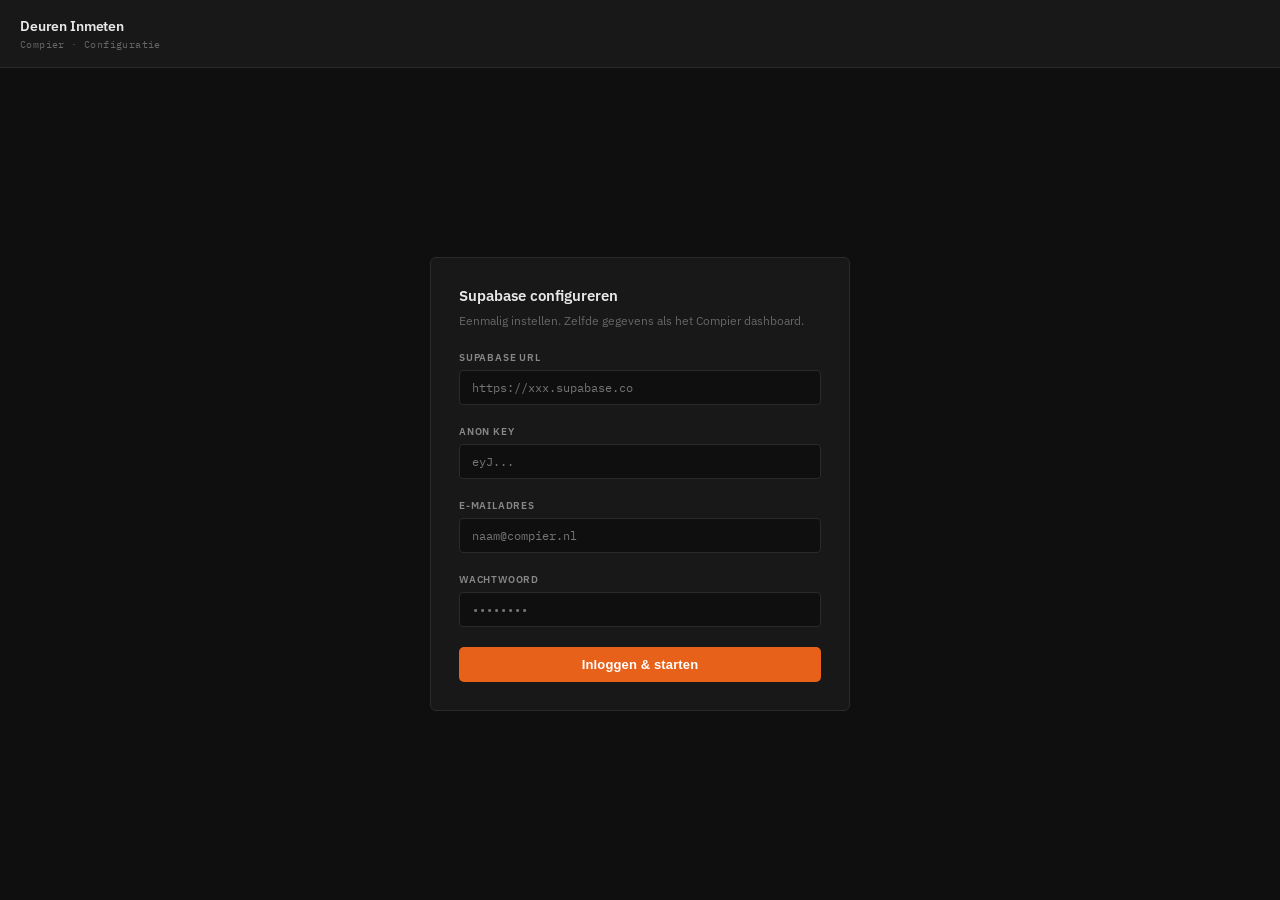
<file: deuren-inmeet-tool.html>
<!--
  ╔══════════════════════════════════════════════════════════════╗
  ║  COMPIER — Deuren Inmeet Tool                               ║
  ╠══════════════════════════════════════════════════════════════╣
  ║  v1.5  2026-03-24  Afdruk terug naar window.print() —       ║
  ║                    iframe aanpak veroorzaakte lege pagina   ║
  ║  v1.4  2026-03-24  Afdruk: deurschets paginavullend (200mm) ║
  ║  v1.3  2026-03-24  Ververs-knop op projectkiezer en         ║
  ║                    deuren-lijst toegevoegd                   ║
  ║  v1.2  2026-03-24  iOS portret: tekening verborgen,         ║
  ║                    sidebar + rechter paneel naast elkaar     ║
  ║  v1.1  2026-03-24  iOS responsive topbar: compact 52px,     ║
  ║                    print-knop zichtbaar op small screens     ║
  ║  v1.0  2026-03-24  Initiële versie                          ║
  ╚══════════════════════════════════════════════════════════════╝
-->
<!DOCTYPE html>
<html lang="nl">
<head>
<meta charset="UTF-8">
<meta name="viewport" content="width=device-width, initial-scale=1.0, maximum-scale=1.0">
<meta name="apple-mobile-web-app-capable" content="yes">
<meta name="apple-mobile-web-app-status-bar-style" content="black-translucent">
<meta name="apple-mobile-web-app-title" content="Deuren">
<meta name="theme-color" content="#E8611A">
<title>Deuren Inmeten · Compier</title>
<style>
@import url('https://fonts.googleapis.com/css2?family=IBM+Plex+Mono:wght@400;500&family=IBM+Plex+Sans:wght@300;400;500;600&display=swap');
*,*::before,*::after{box-sizing:border-box;margin:0;padding:0;}
:root{
  --bg:#0f0f0f;--panel:#181818;--panel2:#222222;--border:#2a2a2a;
  --accent:#E8611A;--accent2:#4caf6e;--blue:#4a90d9;--dim:#666666;--text:#e8e8e8;
  --label:#888888;--red:#c0392b;--orange:#E8611A;--yellow:#d4a017;
}
body{background:var(--bg);font-family:'IBM Plex Sans',sans-serif;color:var(--text);height:100vh;display:flex;flex-direction:column;overflow:hidden;}

/* TOPBAR */
.topbar{display:flex;align-items:center;justify-content:space-between;padding:0 20px;height:68px;border-bottom:1px solid var(--border);background:var(--panel);flex-shrink:0;}
.topbar-left{display:flex;align-items:center;gap:12px;}
.back-btn{width:30px;height:30px;background:var(--panel2);border:1px solid var(--border);border-radius:5px;display:flex;align-items:center;justify-content:center;cursor:pointer;color:var(--dim);user-select:none;transition:all .15s;}
.back-btn:hover{border-color:var(--accent);color:var(--text);}
.project-info{display:flex;flex-direction:column;gap:3px;}
.project-name{font-size:14px;font-weight:600;letter-spacing:-.01em;}
.project-id{font-family:'IBM Plex Mono',monospace;font-size:10px;color:var(--dim);letter-spacing:.04em;}
.topbar-right{display:flex;align-items:center;gap:10px;}
.nav-arrows{display:flex;gap:4px;}
.nav-btn{width:30px;height:30px;background:var(--panel2);border:1px solid var(--border);border-radius:5px;display:flex;align-items:center;justify-content:center;cursor:pointer;color:var(--dim);font-size:11px;user-select:none;transition:all .15s;}
.nav-btn:hover:not(.disabled){border-color:var(--accent);color:var(--text);}
.nav-btn.disabled{opacity:.3;pointer-events:none;}
.status-chip{font-size:11px;font-weight:500;padding:3px 10px;border-radius:4px;}
.status-open{background:rgba(102,102,102,.1);color:var(--dim);border:1px solid rgba(102,102,102,.2);}
.status-ingemeten{background:rgba(76,175,110,.1);color:var(--accent2);border:1px solid rgba(76,175,110,.25);}
.save-btn{font-size:12px;font-weight:600;padding:6px 16px;background:var(--accent);color:#fff;border:none;border-radius:5px;cursor:pointer;transition:opacity .15s;letter-spacing:.01em;}
.save-btn:hover{opacity:.88;}
.save-btn:disabled{opacity:.5;cursor:not-allowed;}
.deur-naam-input{background:none;border:none;outline:none;font-size:14px;font-weight:600;color:var(--text);font-family:'IBM Plex Sans',sans-serif;width:180px;border-bottom:1px solid transparent;transition:border-color .15s;letter-spacing:-.01em;}
.deur-naam-input:focus{border-bottom-color:var(--accent);}

/* iOS / kleine schermen — portret */
@media (max-width:480px){
  /* Topbar compact */
  .topbar{height:52px;padding:0 10px;}
  .deur-naam-input{width:100px;font-size:13px;}
  .project-id{display:none;}
  .status-chip{display:none;}
  .topbar-left{gap:7px;}
  .topbar-right{gap:6px;}
  .save-btn{padding:5px 12px;font-size:11px;}
  /* Tekening verbergen, beide panelen naast elkaar */
  .canvas-area{display:none;}
  .sidebar{width:50%;min-width:0;}
  .right-panel{width:50%;min-width:0;}
}

/* SCREENS */
.screen{display:none;flex:1;flex-direction:column;overflow:hidden;min-height:0;}
.screen.active{display:flex;}

/* SETUP */
.setup-body{flex:1;display:flex;align-items:center;justify-content:center;padding:24px;}
.setup-card{background:var(--panel);border:1px solid var(--border);border-radius:6px;padding:28px;width:100%;max-width:420px;display:flex;flex-direction:column;gap:20px;}
.setup-title{font-size:15px;font-weight:600;}
.setup-sub{font-size:12px;color:var(--dim);line-height:1.6;}
.setup-field{display:flex;flex-direction:column;gap:6px;}
.setup-lbl{font-size:10px;color:var(--label);font-weight:600;text-transform:uppercase;letter-spacing:.08em;}
.setup-input{background:var(--bg);border:1px solid var(--border);border-radius:4px;padding:9px 12px;font-family:'IBM Plex Mono',monospace;font-size:12px;color:var(--text);outline:none;width:100%;transition:border-color .15s;}
.setup-input:focus{border-color:var(--accent);}
.setup-btn{background:var(--accent);color:#fff;border:none;border-radius:5px;padding:10px;font-size:13px;font-weight:600;cursor:pointer;letter-spacing:.01em;}
.setup-error{font-size:11px;color:var(--red);}

/* PROJECT PICKER */
.picker-body{flex:1;overflow-y:auto;padding:16px;display:flex;flex-direction:column;gap:8px;}
.picker-search-wrap{padding:12px 16px 0;flex-shrink:0;}
.picker-search{width:100%;background:var(--panel);border:1px solid var(--border);border-radius:5px;padding:8px 12px;font-family:'IBM Plex Mono',monospace;font-size:12px;color:var(--text);outline:none;transition:border-color .15s;}
.picker-search:focus{border-color:var(--accent);}
.picker-card{background:var(--panel);border:1px solid var(--border);border-radius:6px;padding:12px 14px;display:flex;align-items:center;gap:10px;cursor:pointer;transition:border-color .15s;}
.picker-card:hover{border-color:var(--accent);}
.picker-nr{font-family:'IBM Plex Mono',monospace;font-size:11px;color:var(--accent);background:rgba(232,97,26,.08);border:1px solid rgba(232,97,26,.2);border-radius:4px;padding:3px 7px;flex-shrink:0;}
.picker-info{flex:1;display:flex;flex-direction:column;gap:2px;}
.picker-adres{font-size:13px;font-weight:500;}
.picker-opd{font-size:11px;color:var(--dim);}
.picker-arrow{color:var(--dim);font-size:16px;flex-shrink:0;}

/* STATS STRIP */
.stats-strip{padding:12px 16px 0;flex-shrink:0;}
.stat-pill-group{display:flex;background:var(--panel2);border:1px solid var(--border);border-radius:5px;padding:2px;gap:2px;}
.stat-pill{flex:1;display:flex;align-items:center;justify-content:center;gap:5px;padding:5px 8px;border-radius:4px;border:none;background:transparent;cursor:pointer;font-family:'IBM Plex Sans',sans-serif;font-size:11px;font-weight:500;color:var(--dim);transition:all .15s;white-space:nowrap;}
.stat-pill.active{background:var(--panel);color:var(--text);border:1px solid var(--border);}
.stat-pill-num{font-family:'IBM Plex Mono',monospace;font-weight:600;font-size:12px;}
.stat-pill-dot{width:6px;height:6px;border-radius:50%;flex-shrink:0;}
/* PICKER EXTRAS */
.picker-section-header{display:flex;align-items:center;gap:6px;padding:14px 0 5px;font-size:10px;font-weight:600;color:var(--label);text-transform:uppercase;letter-spacing:.1em;}
.picker-section-dot{width:6px;height:6px;border-radius:50%;flex-shrink:0;}
.picker-info{flex:1;display:flex;flex-direction:column;gap:2px;min-width:0;}
.picker-adres{font-size:13px;font-weight:500;white-space:nowrap;overflow:hidden;text-overflow:ellipsis;}
.picker-meta{display:flex;align-items:center;gap:6px;margin-top:4px;}
.picker-datum-chip{font-family:'IBM Plex Mono',monospace;font-size:10px;color:var(--yellow);background:rgba(212,160,23,.08);border:1px solid rgba(212,160,23,.2);border-radius:4px;padding:1px 6px;}
/* RECENTE PROJECTEN */
.recent-strip{padding:8px 16px 0;flex-shrink:0;}
.recent-label{font-size:10px;font-weight:600;color:var(--label);text-transform:uppercase;letter-spacing:.1em;padding:0 0 6px;}
.recent-scroll{display:flex;gap:6px;overflow-x:auto;padding-bottom:8px;-ms-overflow-style:none;scrollbar-width:none;}
.recent-scroll::-webkit-scrollbar{display:none;}
.recent-chip{flex-shrink:0;background:var(--panel);border:1px solid var(--border);border-radius:5px;padding:7px 10px;cursor:pointer;transition:border-color .15s;}
.recent-chip:hover{border-color:var(--accent);}
.recent-chip-nr{font-family:'IBM Plex Mono',monospace;font-size:10px;color:var(--accent);margin-bottom:2px;}
.recent-chip-adres{font-size:11px;color:var(--dim);max-width:100px;white-space:nowrap;overflow:hidden;text-overflow:ellipsis;}

/* LIST */
.list-body{flex:1;overflow-y:auto;padding:16px;display:flex;flex-direction:column;gap:10px;}
.deur-card{background:var(--panel);border:1px solid var(--border);border-radius:6px;padding:14px 16px;display:flex;align-items:center;gap:12px;cursor:pointer;transition:border-color .15s;}
.deur-card:hover{border-color:var(--accent);}
.deur-nr{font-family:'IBM Plex Mono',monospace;font-size:11px;color:var(--dim);background:var(--panel2);border:1px solid var(--border);border-radius:4px;padding:4px 8px;flex-shrink:0;min-width:28px;text-align:center;}
.deur-info{flex:1;display:flex;flex-direction:column;gap:2px;}
.deur-naam-lbl{font-size:13px;font-weight:500;}
.deur-maten{font-family:'IBM Plex Mono',monospace;font-size:11px;color:var(--dim);}
.deur-del-btn{color:var(--dim);font-size:13px;flex-shrink:0;width:24px;height:24px;display:flex;align-items:center;justify-content:center;border-radius:4px;transition:all .15s;}
.deur-del-btn:hover{background:rgba(192,57,43,.15);color:var(--red);}
.deur-arrow{color:var(--dim);font-size:16px;flex-shrink:0;}
.chip-sm{font-size:10px;font-weight:600;padding:2px 8px;border-radius:4px;text-transform:uppercase;letter-spacing:.04em;flex-shrink:0;}
.add-btn{display:flex;align-items:center;justify-content:center;gap:8px;background:rgba(232,97,26,.05);border:1.5px dashed rgba(232,97,26,.25);border-radius:6px;padding:16px;cursor:pointer;color:var(--accent);font-size:13px;font-weight:500;transition:all .15s;}
.add-btn:hover{background:rgba(232,97,26,.1);border-color:var(--accent);}
.empty-state{flex:1;display:flex;flex-direction:column;align-items:center;justify-content:center;gap:8px;color:var(--dim);padding:40px;text-align:center;}
.empty-state p{font-size:13px;line-height:1.6;}
.list-count{font-size:11px;color:var(--dim);font-family:'IBM Plex Mono',monospace;}

/* MEASURE */
.main{display:flex;flex:1;overflow:hidden;min-height:0;}
.sidebar{width:215px;background:var(--panel);border-right:1px solid var(--border);padding:14px 12px;display:flex;flex-direction:column;gap:14px;overflow-y:auto;flex-shrink:0;}
.sec-label{font-size:10px;font-weight:600;letter-spacing:.1em;text-transform:uppercase;color:var(--dim);margin-bottom:6px;}
.field-group{display:flex;flex-direction:column;gap:5px;}
.field{display:flex;align-items:center;background:var(--panel2);border:1px solid var(--border);border-radius:4px;padding:6px 10px;gap:6px;transition:border-color .15s;}
.field:focus-within{border-color:var(--accent);}
.field-lbl{font-size:11px;color:var(--label);flex:1;white-space:nowrap;}
.field input[type=number]{background:none;border:none;outline:none;font-family:'IBM Plex Mono',monospace;font-size:13px;font-weight:500;color:var(--text);width:56px;text-align:right;}
.field .unit{font-size:10px;color:var(--dim);}
hr.div{border:none;border-top:1px solid var(--border);}
.toggle-row{display:flex;align-items:center;justify-content:space-between;padding:4px 2px;}
.pill-toggle{display:inline-flex;background:var(--panel2);border:1px solid var(--border);border-radius:5px;padding:2px;width:100%;}
.pill-opt{font-size:11px;font-weight:500;padding:5px 4px;border-radius:4px;color:var(--dim);transition:all .15s;user-select:none;flex:1;text-align:center;cursor:pointer;}
.pill-opt.active{background:var(--accent);color:#fff;}
.onoff-toggle{width:34px;height:20px;border-radius:10px;background:var(--accent);position:relative;cursor:pointer;transition:background .2s;flex-shrink:0;}
.onoff-toggle::after{content:'';position:absolute;top:3px;left:17px;width:14px;height:14px;background:#fff;border-radius:50%;transition:left .2s;}
.onoff-toggle.off{background:var(--border);}
.onoff-toggle.off::after{left:3px;}
.canvas-area{flex:1;background:var(--bg);display:flex;align-items:center;justify-content:center;position:relative;overflow:hidden;}
.grid-bg{position:absolute;inset:0;background-image:linear-gradient(var(--border) 1px,transparent 1px),linear-gradient(90deg,var(--border) 1px,transparent 1px);background-size:40px 40px;opacity:.18;}
#door-svg{width:100%;height:100%;z-index:1;position:relative;}
.right-panel{width:188px;background:var(--panel);border-left:1px solid var(--border);padding:14px 12px;display:flex;flex-direction:column;gap:9px;overflow-y:auto;flex-shrink:0;}
.bkd-card{background:var(--panel2);border:1px solid var(--border);border-radius:6px;padding:9px 11px;display:flex;flex-direction:column;gap:3px;transition:border-color .15s;}
.bkd-card:focus-within{border-color:#4caf6e;}
.bkd-header{display:flex;align-items:center;gap:6px;}
.bkd-dot{width:8px;height:8px;border-radius:2px;flex-shrink:0;}
.bkd-name{font-size:10px;color:var(--label);font-weight:600;letter-spacing:.05em;}
.bkd-input-row{display:flex;align-items:baseline;gap:4px;}
.bkd-input{background:none;border:none;outline:none;font-family:'IBM Plex Mono',monospace;font-size:20px;font-weight:500;color:var(--text);width:84px;}
.bkd-unit{font-size:11px;color:var(--dim);}
.bkd-desc{font-size:10px;color:var(--dim);}
.bottombar{height:34px;background:var(--panel);border-top:1px solid var(--border);display:flex;align-items:center;padding:0 16px;gap:20px;flex-shrink:0;}
.stat{display:flex;align-items:center;gap:6px;font-size:11px;color:var(--dim);}
.stat span{font-family:'IBM Plex Mono',monospace;font-size:12px;color:var(--text);font-weight:500;}
.zoom-controls{margin-left:auto;display:flex;align-items:center;gap:6px;}
.zoom-btn{width:22px;height:22px;background:var(--panel2);border:1px solid var(--border);border-radius:4px;display:flex;align-items:center;justify-content:center;cursor:pointer;color:var(--text);font-size:13px;user-select:none;}
.zoom-val{font-family:'IBM Plex Mono',monospace;font-size:11px;color:var(--dim);width:34px;text-align:center;}

/* TOAST */
.toast{position:fixed;bottom:48px;left:50%;transform:translateX(-50%) translateY(12px);background:var(--panel);border:1px solid var(--border);border-radius:8px;padding:9px 18px;font-size:12px;font-weight:500;color:var(--text);opacity:0;transition:all .2s;pointer-events:none;z-index:200;white-space:nowrap;}
.toast.show{opacity:1;transform:translateX(-50%) translateY(0);}
.toast.success{border-color:rgba(76,175,110,.4);color:var(--accent2);}
.toast.error{border-color:rgba(192,57,43,.4);color:var(--red);}

/* LOADER */
.loader{position:fixed;inset:0;background:rgba(15,17,23,.65);display:flex;align-items:center;justify-content:center;z-index:300;opacity:0;pointer-events:none;transition:opacity .2s;}
.loader.show{opacity:1;pointer-events:all;}
.spinner{width:28px;height:28px;border:2px solid var(--border);border-top-color:var(--accent);border-radius:50%;animation:spin .7s linear infinite;}
@keyframes spin{to{transform:rotate(360deg);}}
</style>
</head>
<body>

<!-- SETUP -->
<div id="screen-setup" class="screen">
  <div class="topbar">
    <div class="topbar-left">
      <div class="project-info">
        <div class="project-name">Deuren Inmeten</div>
        <div class="project-id">Compier · Configuratie</div>
      </div>
    </div>
  </div>
  <div class="setup-body">
    <div class="setup-card">
      <div>
        <div class="setup-title">Supabase configureren</div>
        <div class="setup-sub" style="margin-top:6px">Eenmalig instellen. Zelfde gegevens als het Compier dashboard.</div>
      </div>
      <div class="setup-field">
        <div class="setup-lbl">Supabase URL</div>
        <input class="setup-input" id="inp-url" placeholder="https://xxx.supabase.co" autocomplete="off">
      </div>
      <div class="setup-field">
        <div class="setup-lbl">Anon Key</div>
        <input class="setup-input" id="inp-key" placeholder="eyJ..." autocomplete="off">
      </div>

      <div class="setup-field">
        <div class="setup-lbl">E-mailadres</div>
        <input class="setup-input" id="inp-email" type="email" placeholder="naam@compier.nl" autocomplete="email">
      </div>
      <div class="setup-field">
        <div class="setup-lbl">Wachtwoord</div>
        <input class="setup-input" id="inp-pass" type="password" placeholder="••••••••" autocomplete="current-password">
      </div>
      <div id="setup-error" class="setup-error" style="display:none"></div>
      <button class="setup-btn" onclick="saveSetup()">Inloggen &amp; starten</button>
    </div>
  </div>
</div>

<!-- PROJECT PICKER -->
<div id="screen-picker" class="screen">
  <div class="topbar">
    <div class="topbar-left">
      <div class="back-btn" onclick="history.back()">
        <svg width="12" height="12" viewBox="0 0 12 12" fill="none"><path d="M8 2L4 6L8 10" stroke="#9ca3b0" stroke-width="1.5" stroke-linecap="round"/></svg>
      </div>
      <div class="project-info">
        <div class="project-name">Deuren Inmeten</div>
        <div class="project-id">Kies een project</div>
      </div>
    </div>
    <div class="topbar-right">
      <button id="refresh-picker-btn" onclick="refreshPicker(event)" title="Ververs projecten" style="background:none;border:none;cursor:pointer;padding:0 4px;color:var(--dim);font-size:18px;line-height:1;transition:color 0.15s;" onmouseenter="this.style.color='var(--accent)'" onmouseleave="this.style.color='var(--dim)'">↺</button>
    </div>
  </div>
  <div class="picker-search-wrap">
    <input class="picker-search" id="picker-search" placeholder="Zoek op nummer of adres…" oninput="filterPicker()">
  </div>
  <div class="stats-strip">
    <div class="stat-pill-group">
      <button class="stat-pill active" id="stat-pill-all" onclick="setStatusFilter(null)">
        <span class="stat-pill-num" id="stat-count-all">0</span><span>Totaal</span>
      </button>
      <button class="stat-pill" id="stat-pill-lopend" onclick="setStatusFilter('lopend')">
        <span class="stat-pill-dot" style="background:#4caf6e"></span>
        <span class="stat-pill-num" id="stat-count-lopend">0</span><span>Lopend</span>
      </button>
      <button class="stat-pill" id="stat-pill-offerte" onclick="setStatusFilter('offerte')">
        <span class="stat-pill-dot" style="background:#4a90d9"></span>
        <span class="stat-pill-num" id="stat-count-offerte">0</span><span>Offerte</span>
      </button>
    </div>
  </div>
  <div class="recent-strip" id="recent-strip" style="display:none;">
    <div class="recent-label">Recente projecten</div>
    <div class="recent-scroll" id="recent-scroll"></div>
  </div>
  <div class="picker-body" id="picker-body"></div>
</div>

<!-- LIST -->
<div id="screen-list" class="screen">
  <div class="topbar">
    <div class="topbar-left">
      <div class="back-btn" onclick="goBack()">
        <svg width="12" height="12" viewBox="0 0 12 12" fill="none"><path d="M8 2L4 6L8 10" stroke="#9ca3b0" stroke-width="1.5" stroke-linecap="round"/></svg>
      </div>
      <div class="project-info">
        <div class="project-name" id="list-naam">Laden...</div>
        <div class="project-id" id="list-id">—</div>
      </div>
    </div>
    <div class="topbar-right">
      <div class="list-count" id="list-count"></div>
      <button id="refresh-list-btn" onclick="refreshList(event)" title="Ververs deuren" style="background:none;border:none;cursor:pointer;padding:0 4px;color:var(--dim);font-size:18px;line-height:1;transition:color 0.15s;" onmouseenter="this.style.color='var(--accent)'" onmouseleave="this.style.color='var(--dim)'">↺</button>
    </div>
  </div>
  <div class="list-body" id="list-body"></div>
</div>

<!-- MEASURE -->
<div id="screen-measure" class="screen">
  <div class="topbar">
    <div class="topbar-left">
      <div class="back-btn" onclick="goToList()">
        <svg width="12" height="12" viewBox="0 0 12 12" fill="none"><path d="M8 2L4 6L8 10" stroke="#9ca3b0" stroke-width="1.5" stroke-linecap="round"/></svg>
      </div>
      <div class="project-info">
        <input class="deur-naam-input" id="deur-naam-input" value="Deur 1" oninput="onNaamChange()">
        <div class="project-id" id="measure-meta">—</div>
      </div>
      <div class="nav-arrows">
        <div class="nav-btn disabled" id="nav-prev" onclick="navDeur(-1)">∧</div>
        <div class="nav-btn disabled" id="nav-next" onclick="navDeur(1)">∨</div>
      </div>
    </div>
    <div class="topbar-right">
      <div class="status-chip status-open" id="measure-status">Open</div>
      <button class="save-btn" style="background:var(--panel2);border:1px solid var(--border);color:var(--label);" onclick="openPrint(false)">⎙</button>
      <button class="save-btn" id="save-btn" onclick="saveDeur()">Opslaan</button>
    </div>
  </div>

  <div class="main">
    <div class="sidebar">
      <div>
        <div class="sec-label">Draairichting</div>
        <div class="pill-toggle">
          <div class="pill-opt" id="pill-l" onclick="setDraai('links')">Links</div>
          <div class="pill-opt active" id="pill-r" onclick="setDraai('rechts')">Rechts</div>
        </div>
      </div>
      <div>
        <div class="sec-label">Arm aan</div>
        <div class="pill-toggle">
          <div class="pill-opt active" id="arm-hang"  onclick="setArm('hang')">Hangzijde</div>
          <div class="pill-opt"        id="arm-sluit" onclick="setArm('sluit')">Sluitzijde</div>
          <div class="pill-opt"        id="arm-beide" onclick="setArm('beide')">Allebei</div>
        </div>
      </div>
      <hr class="div">
      <div>
        <div class="sec-label">Deur</div>
        <div class="field-group">
          <div class="field"><span class="field-lbl">Breedte</span><input id="kW" type="number" value="930" oninput="redraw()"><span class="unit">mm</span></div>
          <div class="field"><span class="field-lbl">Hoogte</span><input id="kH" type="number" value="2315" oninput="redraw()"><span class="unit">mm</span></div>
          <div class="field"><span class="field-lbl">RAL kleur</span><input id="ralKleur" type="text" placeholder="zoek RAL…" list="ral-list" autocomplete="off" style="width:100px;text-align:right;font-size:11px;"></div>
        </div>
      </div>
      <hr class="div">
      <div>
        <div class="toggle-row">
          <span class="sec-label" style="margin:0">Glassparing</span>
          <div class="onoff-toggle" id="glas-toggle" onclick="toggleGlas()"></div>
        </div>
        <div id="glas-fields" style="margin-top:8px;">
          <div class="field-group">
            <div class="field"><span class="field-lbl">Dagmaat bov.</span><input id="dmBov" type="number" value="140" oninput="redraw()"><span class="unit">mm</span></div>
            <div class="field"><span class="field-lbl">Offset X</span><input id="pOffX" type="number" value="140" oninput="redraw()"><span class="unit">mm</span></div>
            <div class="field"><span class="field-lbl">Breedte</span><input id="pW" type="number" value="240" oninput="redraw()"><span class="unit">mm</span></div>
            <div class="field"><span class="field-lbl">Hoogte</span><input id="pH" type="number" value="1385" oninput="redraw()"><span class="unit">mm</span></div>
          </div>
        </div>
      </div>
      <hr class="div">
      <div>
        <div class="toggle-row">
          <span class="sec-label" style="margin:0">Kabelovergang EA280</span>
          <div class="onoff-toggle off" id="kabel-toggle" onclick="toggleKabel()"></div>
        </div>
        <div id="kabel-fields" style="margin-top:8px;display:none;">
          <div class="field-group">
            <div class="field"><span class="field-lbl">Van BKD</span><input id="kabelVan" type="number" value="0" oninput="redraw()"><span class="unit">mm</span></div>
          </div>
          <div style="font-size:10px;color:var(--dim);margin-top:6px;line-height:1.5;">Hangzijde · 323mm lang · tot <span id="kabel-tot-display">—</span> mm</div>
        </div>
      </div>
      <hr class="div">
      <div>
        <div class="toggle-row">
          <span class="sec-label" style="margin:0">BSW 89×89 Connect</span>
          <div class="onoff-toggle off" id="bsw-toggle" onclick="toggleBsw()"></div>
        </div>
        <div id="bsw-fields" style="margin-top:8px;display:none;">
          <div class="field-group">
            <div class="field"><span class="field-lbl">Hart data sch.</span><input id="bswBkd" type="number" value="0" oninput="redraw()"><span class="unit">mm</span></div>
          </div>
          <div style="font-size:10px;color:var(--dim);margin-top:6px;line-height:1.5;">Hangzijde · BKD gemeten · looplijn → cilinder</div>
        </div>
      </div>
      <hr class="div">
      <div>
        <div class="sec-label">Hart kruk (slot)</div>
        <div class="field-group">
          <div class="field"><span class="field-lbl">Hart kruk OKD</span><input id="okdVal" type="number" value="1050" oninput="redraw()"><span class="unit">mm</span></div>
          <div class="field"><span class="field-lbl">Doornmaat</span><input id="doornVal" type="number" value="60" max="100" oninput="this.value=Math.min(100,this.value);redraw()"><span class="unit">mm</span></div>
          <div class="field"><span class="field-lbl">PC maat</span><input id="pcVal" type="number" value="72" oninput="redraw()"><span class="unit">mm</span></div>
        </div>
        <div class="toggle-row" style="margin-top:8px;">
          <span class="toggle-lbl" style="font-size:11px;color:var(--label);">Senioren (cilinder boven)</span>
          <div class="onoff-toggle off" id="senioren-toggle" onclick="toggleSenioren()"></div>
        </div>
        <div style="margin-top:8px;">
          <div style="font-size:10px;color:var(--label);margin-bottom:5px;">Voorplaat slot</div>
          <div class="pill-toggle" style="width:100%;">
            <div class="pill-opt active" id="vp-20" onclick="setVoorplaat(20)">20 mm</div>
            <div class="pill-opt" id="vp-24" onclick="setVoorplaat(24)">24 mm</div>
          </div>
        </div>
        <div class="field" style="margin-top:6px;">
          <span class="field-lbl">BKSK</span>
          <input id="bkskVal" type="number" value="0" oninput="">
          <span class="unit">mm</span>
        </div>
      </div>
    </div>

    <div class="canvas-area">
      <div class="grid-bg"></div>
      <svg id="door-svg" viewBox="0 0 480 540" preserveAspectRatio="xMidYMid meet">
        <line id="dh-total" stroke="#f87171" stroke-width="1" opacity=".85"/>
        <line id="dh-tick-t" stroke="#f87171" stroke-width="1" opacity=".85"/>
        <line id="dh-tick-b" stroke="#f87171" stroke-width="1" opacity=".85"/>
        <text id="dh-total-txt" fill="#f87171" font-size="10" font-family="IBM Plex Mono,monospace" text-anchor="middle" opacity=".95"/>
        <line id="dh-bov" stroke="#fb923c" stroke-width="1" opacity=".7"/>
        <line id="dh-bov-t1" stroke="#fb923c" stroke-width="1" opacity=".7"/>
        <line id="dh-bov-t2" stroke="#fb923c" stroke-width="1" opacity=".7"/>
        <text id="dh-bov-txt" fill="#fb923c" font-size="9" font-family="IBM Plex Mono,monospace" text-anchor="end" opacity=".9"/>
        <line id="dh-pan" stroke="#fb923c" stroke-width="1" opacity=".7"/>
        <line id="dh-pan-t2" stroke="#fb923c" stroke-width="1" opacity=".7"/>
        <text id="dh-pan-txt" fill="#fb923c" font-size="9" font-family="IBM Plex Mono,monospace" text-anchor="end" opacity=".9"/>
        <line id="dh-rem" stroke="#fb923c" stroke-width="1" opacity=".7"/>
        <line id="dh-rem-t2" stroke="#fb923c" stroke-width="1" opacity=".7"/>
        <text id="dh-rem-txt" fill="#fb923c" font-size="9" font-family="IBM Plex Mono,monospace" text-anchor="end" opacity=".9"/>
        <line id="dw-total" stroke="#f87171" stroke-width="1" opacity=".85"/>
        <line id="dw-tk-l" stroke="#f87171" stroke-width="1" opacity=".85"/>
        <line id="dw-tk-r" stroke="#f87171" stroke-width="1" opacity=".85"/>
        <text id="dw-total-txt" fill="#f87171" font-size="10" font-family="IBM Plex Mono,monospace" text-anchor="middle" opacity=".95"/>
        <line id="dw-off" stroke="#fb923c" stroke-width="1" opacity=".7"/>
        <line id="dw-off-t1" stroke="#fb923c" stroke-width="1" opacity=".7"/>
        <line id="dw-off-t2" stroke="#fb923c" stroke-width="1" opacity=".7"/>
        <text id="dw-off-txt" fill="#fb923c" font-size="9" font-family="IBM Plex Mono,monospace" text-anchor="middle" opacity=".9"/>
        <line id="dw-pan" stroke="#fb923c" stroke-width="1" opacity=".7"/>
        <line id="dw-pan-t2" stroke="#fb923c" stroke-width="1" opacity=".7"/>
        <text id="dw-pan-txt" fill="#fb923c" font-size="9" font-family="IBM Plex Mono,monospace" text-anchor="middle" opacity=".9"/>
        <line id="dw-rem" stroke="#fb923c" stroke-width="1" opacity=".7"/>
        <line id="dw-rem-t2" stroke="#fb923c" stroke-width="1" opacity=".7"/>
        <text id="dw-rem-txt" fill="#fb923c" font-size="9" font-family="IBM Plex Mono,monospace" text-anchor="middle" opacity=".9"/>
        <rect id="deur-outer" fill="none" stroke="#4a90d9" stroke-width="2.5" rx="2" opacity=".9"/>
        <rect id="glassparing" fill="rgba(74,144,217,.08)" stroke="#4a90d9" stroke-width="1.5" stroke-dasharray="5 3" rx="2" visibility="hidden"/>
        <line id="doorn-line" stroke="#fb923c" stroke-width="1.2" opacity=".7"/>
        <line id="doorn-tick" stroke="#fb923c" stroke-width="1.5" opacity=".7"/>
        <text id="doorn-txt" fill="#fb923c" font-size="9" font-family="IBM Plex Mono,monospace" text-anchor="middle" opacity=".85"/>
        <circle id="kruk-dot" r="4" fill="none" stroke="#fb923c" stroke-width="1.5" opacity="0"/>
        <circle id="kruk-dot2" r="2" fill="#fb923c" opacity="0"/>
        <line id="pc-line" stroke="#9ca3b0" stroke-width="1.2" stroke-dasharray="3 2" opacity=".8"/>
        <line id="pc-tick" stroke="#9ca3b0" stroke-width="1.5" opacity=".8"/>
        <line id="pc-tick2" stroke="#9ca3b0" stroke-width="1.5" opacity=".8"/>
        <text id="pc-txt" fill="#9ca3b0" font-size="9" font-family="IBM Plex Mono,monospace" opacity=".9"/>
        <path id="cil-path" fill="rgba(156,163,176,.1)" stroke="#9ca3b0" stroke-width="1.5" stroke-linejoin="round" opacity=".9" visibility="hidden"/>
        <!-- KABELOVERGANG EA280 -->
        <rect id="kabel-rect" rx="2" fill="rgba(142,107,191,.2)" stroke="#8e6bbf" stroke-width="1.5" stroke-dasharray="4 2" visibility="hidden"/>
        <text id="kabel-lbl" fill="#8e6bbf" font-size="8" font-family="IBM Plex Mono,monospace" text-anchor="middle" opacity=".9" visibility="hidden"/>
        <text id="kabel-van-txt" fill="#8e6bbf" font-size="8" font-family="IBM Plex Mono,monospace" opacity=".85" visibility="hidden"/>
        <text id="kabel-tot-txt" fill="#8e6bbf" font-size="8" font-family="IBM Plex Mono,monospace" opacity=".85" visibility="hidden"/>
        <!-- BSW 89x89 CONNECT -->
        <rect id="bsw-sch" width="10" height="16" rx="2" fill="rgba(74,144,217,.2)" stroke="#4a90d9" stroke-width="1.5" visibility="hidden"/>
        <text id="bsw-sch-lbl" fill="#4a90d9" font-size="8" font-family="IBM Plex Mono,monospace" dominant-baseline="middle" opacity=".9" visibility="hidden"/>
        <line id="bsw-lijn" stroke="#4a90d9" stroke-width="1" stroke-dasharray="4 3" opacity=".7" visibility="hidden"/>
        <rect id="sch-r0" width="10" height="16" rx="2" fill="rgba(76,175,110,.25)" stroke="#4caf6e" stroke-width="1.5"/>
        <text id="sch-t0" fill="#4caf6e" font-size="9" font-family="IBM Plex Mono,monospace" dominant-baseline="middle" opacity=".9"/>
        <rect id="sch-r1" width="10" height="16" rx="2" fill="rgba(76,175,110,.25)" stroke="#4caf6e" stroke-width="1.5"/>
        <text id="sch-t1" fill="#4caf6e" font-size="9" font-family="IBM Plex Mono,monospace" dominant-baseline="middle" opacity=".9"/>
        <rect id="sch-r2" width="10" height="16" rx="2" fill="rgba(251,146,60,.2)" stroke="#fb923c" stroke-width="1.5"/>
        <text id="sch-t2" fill="#fb923c" font-size="9" font-family="IBM Plex Mono,monospace" dominant-baseline="middle" opacity=".9"/>
        <rect id="sch-r3" width="10" height="16" rx="2" fill="rgba(248,113,113,.2)" stroke="#f87171" stroke-width="1.5"/>
        <text id="sch-t3" fill="#f87171" font-size="9" font-family="IBM Plex Mono,monospace" dominant-baseline="middle" opacity=".9"/>
      </svg>
    </div>

    <div class="right-panel">
      <div class="sec-label">Scharnierkrozing / BKD</div>
      <hr class="div" style="margin:0 0 4px;">
      <div class="bkd-card">
        <div class="bkd-header"><div class="bkd-dot" style="background:#38d9a9"></div><span class="bkd-name">BKD 1</span></div>
        <div class="bkd-input-row"><input class="bkd-input" id="bkd1" type="number" value="142" oninput="redraw()"><span class="bkd-unit">mm</span></div>
        <div class="bkd-desc">Bovenkant</div>
      </div>
      <div class="bkd-card">
        <div class="bkd-header"><div class="bkd-dot" style="background:#38d9a9"></div><span class="bkd-name">BKD 2</span></div>
        <div class="bkd-input-row"><input class="bkd-input" id="bkd2" type="number" value="391" oninput="redraw()"><span class="bkd-unit">mm</span></div>
        <div class="bkd-desc">2e scharnier</div>
      </div>
      <div class="bkd-card">
        <div class="bkd-header"><div class="bkd-dot" style="background:#fb923c"></div><span class="bkd-name">BKD 3</span></div>
        <div class="bkd-input-row"><input class="bkd-input" id="bkd3" type="number" value="1006" oninput="redraw()"><span class="bkd-unit">mm</span></div>
        <div class="bkd-desc">Midden</div>
      </div>
      <div class="bkd-card">
        <div class="bkd-header"><div class="bkd-dot" style="background:#f87171"></div><span class="bkd-name">BKD 4</span></div>
        <div class="bkd-input-row"><input class="bkd-input" id="bkd4" type="number" value="1872" oninput="redraw()"><span class="bkd-unit">mm</span></div>
        <div class="bkd-desc">Onderkant</div>
      </div>
      <hr class="div">
      <div class="sec-label">Hart kruk</div>
      <div class="bkd-card">
        <div class="bkd-header"><div class="bkd-dot" style="background:#fb923c"></div><span class="bkd-name">HK hoogte</span></div>
        <div class="bkd-input-row"><span id="hk-display" style="font-family:'IBM Plex Mono',monospace;font-size:20px;font-weight:500;">1015</span><span class="bkd-unit">mm</span></div>
        <div class="bkd-desc">Hoogte slot</div>
      </div>
      <div class="bkd-card">
        <div class="bkd-header"><div class="bkd-dot" style="background:#fb923c"></div><span class="bkd-name">Doornmaat</span></div>
        <div class="bkd-input-row"><span id="doorn-display" style="font-family:'IBM Plex Mono',monospace;font-size:20px;font-weight:500;">72</span><span class="bkd-unit">mm</span></div>
        <div class="bkd-desc">Vanuit sluitzijde · max 100</div>
      </div>
      <div class="bkd-card">
        <div class="bkd-header"><div class="bkd-dot" style="background:#9ca3b0"></div><span class="bkd-name">PC maat</span></div>
        <div class="bkd-input-row"><span id="pc-display" style="font-family:'IBM Plex Mono',monospace;font-size:20px;font-weight:500;">72</span><span class="bkd-unit">mm</span></div>
        <div class="bkd-desc">Hart kruk → cilindergat</div>
      </div>
      <hr class="div">
      <div class="sec-label" style="display:flex;align-items:center;justify-content:space-between;">
        <span>Foto's</span>
        <span id="foto-count" style="font-family:'IBM Plex Mono',monospace;font-size:10px;color:var(--dim);font-weight:400;text-transform:none;letter-spacing:0;"></span>
      </div>
      <div id="foto-grid" style="display:flex;flex-wrap:wrap;gap:5px;min-height:20px;"></div>
      <div class="add-btn" style="font-size:11px;padding:9px;margin-top:2px;" onclick="document.getElementById('foto-input').click()">
        <span style="font-size:15px;line-height:1;">📷</span> Foto toevoegen
      </div>
      <input type="file" id="foto-input" accept="image/*" style="display:none" onchange="uploadFoto(this)">
    </div>
  </div>

  <div class="bottombar">
    <div class="stat">Deur <span id="st-deur">975 × 2124</span></div>
    <div class="stat">Draairichting <span id="st-draai">Rechts</span></div>
    <div class="stat">Glassparing <span id="st-glas">Ja</span></div>
    <div class="stat">Scharnierkrozing <span id="st-sch">4</span></div>
    <div class="zoom-controls">
      <div class="zoom-btn" onclick="setZoom(zoomLvl-10)">−</div>
      <div class="zoom-val" id="zoom-lbl">100%</div>
      <div class="zoom-btn" onclick="setZoom(zoomLvl+10)">+</div>
    </div>
  </div>
</div>

<div class="toast" id="toast"></div>
<div class="loader" id="loader"><div class="spinner"></div></div>

<script>
// STATE
const S={mNummer:null,project:null,deuren:[],activeDeur:null,activeIdx:0,allProjecten:[],leverancierEmail:null,leverancierNaam:null,statusFilter:null};
let zoomLvl=100,draai='rechts',glasAan=true,armMode='hang',kabelAan=false,bswAan=false,seniorenAan=false,voorplaatSlot=20;
const Z={x0:75,y0:18,x1:310,y1:468};

// UTILS
const G=id=>document.getElementById(id);
const vv=(id,def)=>{const n=parseFloat(G(id)?.value);return!isNaN(n)?n:def;};
const sa=(id,attrs)=>{const el=G(id);if(!el)return;for(const[k,val]of Object.entries(attrs))el.setAttribute(k,typeof val==='number'?val.toFixed(2):val);};
const tx=(id,t)=>{const e=G(id);if(e)e.textContent=t;};
const cl=id=>sa(id,{x1:0,y1:0,x2:0,y2:0});
const ln=(id,x1,y1,x2,y2)=>sa(id,{x1,y1,x2,y2});

// LOADER
const setLoad=on=>G('loader').classList.toggle('show',on);

// TOAST
let _t;
function toast(msg,type=''){
  const t=G('toast');t.textContent=msg;
  t.className='toast show'+(type?' '+type:'');
  clearTimeout(_t);_t=setTimeout(()=>t.classList.remove('show'),2500);
}

// SCREENS
function show(id){
  document.querySelectorAll('.screen').forEach(s=>s.classList.remove('active'));
  G('screen-'+id).classList.add('active');
}

// SUPABASE
async function supa(path,method='GET',body=null){
  const url=localStorage.getItem('compier_sb_url');
  const key=localStorage.getItem('compier_sb_key');
  const token=localStorage.getItem('compier_access_token')||key;
  const h={'apikey':key,'Authorization':'Bearer '+token,'Content-Type':'application/json'};
  if(method==='POST'||method==='PATCH')h['Prefer']='return=representation';
  const r=await fetch(`${url}/rest/v1/${path}`,{method,headers:h,body:body?JSON.stringify(body):null});
  if(r.status===401){localStorage.removeItem('compier_access_token');show('setup');throw new Error('Sessie verlopen, log opnieuw in');}
  if(!r.ok)throw new Error(await r.text());
  const txt=await r.text();return txt?JSON.parse(txt):null;
}

// SETUP
async function saveSetup(){
  const url=G('inp-url').value.trim(),key=G('inp-key').value.trim();
  const email=G('inp-email').value.trim(),pass=G('inp-pass').value;
  const err=G('setup-error');
  if(!url||!key||!email||!pass){err.textContent='Vul alle velden in';err.style.display='';return;}
  err.style.display='none';
  try{
    const r=await fetch(`${url}/auth/v1/token?grant_type=password`,{
      method:'POST',headers:{'apikey':key,'Content-Type':'application/json'},
      body:JSON.stringify({email,password:pass})
    });
    if(!r.ok){const e=await r.json();err.textContent=e.error_description||'Inloggen mislukt';err.style.display='';return;}
    const data=await r.json();
    localStorage.setItem('compier_sb_url',url);
    localStorage.setItem('compier_sb_key',key);
    localStorage.setItem('compier_access_token',data.access_token);
    init();
  }catch(e){err.textContent='Verbindingsfout: '+e.message;err.style.display='';}
}

// INIT
async function refreshPicker(e){
  const btn=e.currentTarget;
  btn.style.color='var(--accent)';btn.style.transition='transform 0.5s ease,color 0.15s';btn.style.transform='rotate(360deg)';
  setLoad(true);
  try{
    const data=await supa('projecten?status=in.(lopend,offerte)&order=nummer.asc');
    S.allProjecten=data||[];
    renderPicker(S.allProjecten);
    G('picker-search').value='';
  }catch(e){toast('Ververs mislukt','err');}
  finally{setLoad(false);setTimeout(()=>{btn.style.transform='';btn.style.color='';},600);}
}
async function refreshList(e){
  const btn=e.currentTarget;
  btn.style.color='var(--accent)';btn.style.transition='transform 0.5s ease,color 0.15s';btn.style.transform='rotate(360deg)';
  setLoad(true);
  try{
    S.deuren=(await supa(`deuren?m_nummer=eq.${encodeURIComponent(S.mNummer)}&order=deur_nr.asc`))||[];
    renderList();
  }catch(e){toast('Ververs mislukt','err');}
  finally{setLoad(false);setTimeout(()=>{btn.style.transform='';btn.style.color='';},600);}
}
async function init(){
  const params=new URLSearchParams(location.search);
  S.mNummer=params.get('m');
  const url=localStorage.getItem('compier_sb_url'),key=localStorage.getItem('compier_sb_key');
  if(url)G('inp-url').value=url;if(key)G('inp-key').value=key;
  const token=localStorage.getItem('compier_access_token');
  if(!url||!key||!token){show('setup');return;}
  if(!S.mNummer){
    // Geen M-nummer: laad alle actieve projecten (lopend + offerte)
    setLoad(true);
    try{
    try{
      const cfg=await supa('instellingen?sleutel=in.(leverancier_email,leverancier_naam)');
      (cfg||[]).forEach(r=>{
        if(r.sleutel==='leverancier_email')S.leverancierEmail=r.waarde;
        if(r.sleutel==='leverancier_naam')S.leverancierNaam=r.waarde;
      });
    }catch(e){}
      const data=await supa('projecten?status=in.(lopend,offerte)&order=nummer.asc');
      S.allProjecten=data||[];
      renderPicker(S.allProjecten);
      show('picker');
    }catch(e){
      G('setup-error').textContent='Verbinding mislukt: '+e.message;
      G('setup-error').style.display='';show('setup');
    }finally{setLoad(false);}
    return;
  }
  setLoad(true);
  try{
    // Haal instellingen op (leverancier email etc.)
    try{
      const cfg=await supa('instellingen?sleutel=in.(leverancier_email,leverancier_naam)');
      (cfg||[]).forEach(r=>{
        if(r.sleutel==='leverancier_email')S.leverancierEmail=r.waarde;
        if(r.sleutel==='leverancier_naam')S.leverancierNaam=r.waarde;
      });
    }catch(e){/* instellingen tabel bestaat nog niet, geen probleem */}
    const proj=await supa(`projecten?nummer=eq.${encodeURIComponent(S.mNummer)}&limit=1`);
    S.project=proj?.[0]||{m_nummer:S.mNummer};
    S.deuren=(await supa(`deuren?m_nummer=eq.${encodeURIComponent(S.mNummer)}&order=deur_nr.asc`))||[];
    renderList();show('list');
  }catch(e){
    G('setup-error').textContent='Verbinding mislukt: '+e.message;
    G('setup-error').style.display='';show('setup');
  }finally{setLoad(false);}
}

// PROJECT NAAM
function projNaam(){
  const p=S.project;if(!p)return S.mNummer;
  return p.naam||p.project_naam||p.omschrijving||p.title||p.adres||S.mNummer;
}

// RECENTE PROJECTEN
function saveRecent(p){
  try{
    let recent=getRecent();
    recent=recent.filter(r=>r.nummer!==p.nummer);
    recent.unshift({nummer:p.nummer,adres:p.adres||'',status:p.status||''});
    if(recent.length>8)recent=recent.slice(0,8);
    localStorage.setItem('compier_deuren_recent',JSON.stringify(recent));
    renderRecentStrip();
  }catch(e){}
}
function getRecent(){
  try{return JSON.parse(localStorage.getItem('compier_deuren_recent')||'[]');}
  catch(e){return[];}
}

// STATUS FILTER
function setStatusFilter(status){
  S.statusFilter=status;
  ['all','lopend','offerte'].forEach(k=>{
    const btn=G('stat-pill-'+k);if(!btn)return;
    btn.classList.toggle('active',(status===null&&k==='all')||(status===k));
  });
  filterPicker();
}

// PICKER
function updateStatCounts(lijst){
  const el=id=>G(id);
  if(el('stat-count-all'))el('stat-count-all').textContent=lijst.length;
  if(el('stat-count-lopend'))el('stat-count-lopend').textContent=lijst.filter(p=>p.status==='lopend').length;
  if(el('stat-count-offerte'))el('stat-count-offerte').textContent=lijst.filter(p=>p.status==='offerte').length;
}
function fmtDatum(d){
  if(!d)return null;
  try{const dt=new Date(d);if(isNaN(dt))return null;return dt.toLocaleDateString('nl-NL',{day:'numeric',month:'short'});}
  catch(e){return null;}
}
function renderRecentStrip(){
  const strip=G('recent-strip');const scroll=G('recent-scroll');
  if(!strip||!scroll)return;
  const recents=getRecent().filter(r=>S.allProjecten.some(p=>p.nummer===r.nummer));
  if(!recents.length){strip.style.display='none';return;}
  scroll.innerHTML='';
  recents.forEach(r=>{
    const chip=document.createElement('div');chip.className='recent-chip';
    chip.innerHTML=`<div class="recent-chip-nr">${r.nummer}</div><div class="recent-chip-adres">${r.adres||'—'}</div>`;
    const proj=S.allProjecten.find(p=>p.nummer===r.nummer);
    chip.onclick=()=>kiesPicker(proj||{nummer:r.nummer,adres:r.adres,status:r.status});
    scroll.appendChild(chip);
  });
  strip.style.display='block';
}
function renderPicker(lijst){
  const body=G('picker-body');body.innerHTML='';
  updateStatCounts(S.allProjecten);
  renderRecentStrip();
  if(!lijst.length){
    const empty=document.createElement('div');empty.className='empty-state';
    empty.innerHTML='<p>Geen projecten gevonden.</p>';
    body.appendChild(empty);return;
  }
  // Groepeer per status
  const groepen=[
    {sleutel:'lopend',label:'Lopend',kleur:'#4caf6e',items:lijst.filter(p=>p.status==='lopend')},
    {sleutel:'offerte',label:'Offerte',kleur:'#4a90d9',items:lijst.filter(p=>p.status==='offerte')},
    {sleutel:'overig',label:'Overig',kleur:'#666666',items:lijst.filter(p=>p.status!=='lopend'&&p.status!=='offerte')}
  ].filter(g=>g.items.length>0);
  groepen.forEach(g=>{
    const header=document.createElement('div');header.className='picker-section-header';
    header.innerHTML=`<span class="picker-section-dot" style="background:${g.kleur}"></span>${g.label} <span style="font-weight:400;margin-left:2px;">(${g.items.length})</span>`;
    body.appendChild(header);
    g.items.forEach(p=>{
      const card=document.createElement('div');card.className='picker-card';
      const datumStr=fmtDatum(p.datum);
      card.innerHTML=`
        <div class="picker-nr">${p.nummer||'—'}</div>
        <div class="picker-info">
          <div class="picker-adres">${p.adres||'Onbekend adres'}</div>
          <div class="picker-opd">${p.opdrachtgever||''}</div>
          ${datumStr?`<div class="picker-meta"><span class="picker-datum-chip">📅 ${datumStr}</span></div>`:''}
        </div>
        <div class="picker-arrow">›</div>`;
      card.onclick=()=>kiesPicker(p);
      body.appendChild(card);
    });
  });
}

function filterPicker(){
  const q=(G('picker-search').value||'').toLowerCase();
  let gefilterd=S.allProjecten.filter(p=>
    (p.nummer||'').toLowerCase().includes(q)||
    (p.adres||'').toLowerCase().includes(q)||
    (p.opdrachtgever||'').toLowerCase().includes(q)
  );
  if(S.statusFilter)gefilterd=gefilterd.filter(p=>p.status===S.statusFilter);
  renderPicker(gefilterd);
}

async function kiesPicker(p){
  saveRecent(p);
  S.mNummer=p.nummer;S.project=p;
  setLoad(true);
  try{
    S.deuren=(await supa(`deuren?m_nummer=eq.${encodeURIComponent(p.nummer)}&order=deur_nr.asc`))||[];
    renderList();show('list');
  }catch(e){toast('Fout bij laden: '+e.message,'error');}
  finally{setLoad(false);}
}

// RENDER LIST
function renderList(){
  tx('list-naam',projNaam());tx('list-id',S.mNummer);
  const total=S.deuren.length,ing=S.deuren.filter(d=>d.status==='ingemeten').length;
  tx('list-count',total>0?`${ing}/${total} ingemeten`:'');
  const body=G('list-body');body.innerHTML='';
  if(total===0){
    const e=document.createElement('div');e.className='empty-state';
    e.innerHTML='<p>Nog geen deuren voor dit project.<br>Voeg er een toe om te beginnen.</p>';
    body.appendChild(e);
  }else{
    S.deuren.forEach((d,i)=>{
      const card=document.createElement('div');card.className='deur-card';
      const ing=d.status==='ingemeten';
      const maten=d.breedte&&d.hoogte?`${d.breedte} × ${d.hoogte} mm · ${d.draairichting||'rechts'}${d.ral_kleur?' · RAL '+d.ral_kleur:''}`:'—';
      card.innerHTML=`
        <div class="deur-nr">${d.deur_nr}</div>
        <div class="deur-info">
          <div class="deur-naam-lbl">${d.naam||'Deur '+d.deur_nr}</div>
          <div class="deur-maten">${maten}</div>
        </div>
        <div class="status-chip chip-sm ${ing?'status-ingemeten':'status-open'}">${ing?'Ingemeten':'Open'}</div>
        <div class="deur-del-btn" title="Verwijderen" onclick="event.stopPropagation();deleteDeur(${d.id?`'${d.id}'`:null},${i})">✕</div>
        <div class="deur-arrow">›</div>`;
      card.onclick=()=>openMeasure(i);body.appendChild(card);
    });
  }
  const btn=document.createElement('div');btn.className='add-btn';
  btn.innerHTML='<span style="font-size:18px;line-height:1;margin-right:2px">+</span> Deur toevoegen';
  btn.onclick=addDeur;body.appendChild(btn);
}

// ADD DEUR
async function addDeur(){
  setLoad(true);
  try{
    const nr=S.deuren.length+1;
    const result=await supa('deuren','POST',{
      m_nummer:S.mNummer,deur_nr:nr,naam:`Deur ${nr}`,status:'open',
      breedte:930,hoogte:2315,draairichting:'rechts',arm:'hang',ral_kleur:'',glas_aan:true,
      dm_bov:140,off_x:140,glas_breedte:240,glas_hoogte:1385,
      hk_hoogte:1050,doornmaat:60,pc_maat:72,bkd1:142,bkd2:391,bkd3:1006,bkd4:1872,
      kabel_aan:false,kabel_van:0,kabel_tot:0,
      bsw_aan:false,bsw_bkd:0,senioren:false,voorplaat_slot:20,bksk:0
    });
    const nd=Array.isArray(result)?result[0]:result;
    S.deuren.push(nd);openMeasure(S.deuren.length-1);
  }catch(e){toast('Fout bij toevoegen: '+e.message,'error');}
  finally{setLoad(false);}
}

async function deleteDeur(id,idx){
  const d=S.deuren[idx];
  const naam=d?.naam||`Deur ${d?.deur_nr||idx+1}`;
  if(!confirm(`"${naam}" verwijderen? Dit kan niet ongedaan worden.`))return;
  if(!id){S.deuren.splice(idx,1);renderList();return;}
  setLoad(true);
  try{
    await supa(`deuren?id=eq.${id}`,'DELETE');
    S.deuren.splice(idx,1);
    renderList();
    toast('Deur verwijderd','success');
  }catch(e){toast('Fout: '+e.message,'error');}
  finally{setLoad(false);}
}
function openMeasure(idx){
  S.activeIdx=idx;S.activeDeur=S.deuren[idx];
  populateForm(S.activeDeur);updateTopbar();show('measure');redraw();
  loadFotos();
}

function updateTopbar(){
  const d=S.activeDeur;
  G('deur-naam-input').value=d.naam||`Deur ${d.deur_nr}`;
  tx('measure-meta',`${S.mNummer} · Deur ${d.deur_nr}/${S.deuren.length}`);
  const chip=G('measure-status');
  chip.className='status-chip '+(d.status==='ingemeten'?'status-ingemeten':'status-open');
  chip.textContent=d.status==='ingemeten'?'Ingemeten':'Open';
  G('nav-prev').classList.toggle('disabled',S.activeIdx===0);
  G('nav-next').classList.toggle('disabled',S.activeIdx>=S.deuren.length-1);
}

function navDeur(dir){
  const next=S.activeIdx+dir;
  if(next<0||next>=S.deuren.length)return;
  autoSave().then(()=>openMeasure(next));
}

// POPULATE FORM
function populateForm(d){
  const set=(id,val,def)=>{const el=G(id);if(el)el.value=val??def;};
  set('kW',d.breedte,930);set('kH',d.hoogte,2315);
  const ralEl=document.getElementById('ralKleur');if(ralEl)ralEl.value=d.ral_kleur||'';
  set('dmBov',d.dm_bov,140);set('pOffX',d.off_x,140);
  set('pW',d.glas_breedte,240);set('pH',d.glas_hoogte,1385);
  set('okdVal',d.hk_hoogte,1050);set('doornVal',d.doornmaat,60);set('pcVal',d.pc_maat,72);
  set('bkd1',d.bkd1,142);set('bkd2',d.bkd2,391);set('bkd3',d.bkd3,1006);set('bkd4',d.bkd4,1872);
  draai=d.draairichting||'rechts';
  G('pill-l').classList.toggle('active',draai==='links');
  G('pill-r').classList.toggle('active',draai==='rechts');
  armMode=d.arm||'hang';
  ['hang','sluit','beide'].forEach(k=>G('arm-'+k).classList.toggle('active',k===armMode));
  glasAan=d.glas_aan!==false;
  G('glas-toggle').classList.toggle('off',!glasAan);
  G('glas-fields').style.display=glasAan?'':'none';
  kabelAan=d.kabel_aan===true;
  G('kabel-toggle').classList.toggle('off',!kabelAan);
  G('kabel-fields').style.display=kabelAan?'':'none';
  set('kabelVan',d.kabel_van,0);
  bswAan=d.bsw_aan===true;
  G('bsw-toggle').classList.toggle('off',!bswAan);
  G('bsw-fields').style.display=bswAan?'':'none';
  set('bswBkd',d.bsw_bkd,0);
  seniorenAan=d.senioren===true;
  G('senioren-toggle').classList.toggle('off',!seniorenAan);
  voorplaatSlot=d.voorplaat_slot||20;
  G('vp-20').classList.toggle('active',voorplaatSlot===20);
  G('vp-24').classList.toggle('active',voorplaatSlot===24);
  set('bkskVal',d.bksk||0,0);
}

// GET DATA
function getData(){
  return{
    naam:G('deur-naam-input').value,
    breedte:vv('kW',930),hoogte:vv('kH',2315),
    draairichting:draai,arm:armMode,ral_kleur:(document.getElementById('ralKleur')?.value||'').trim(),glas_aan:glasAan,
    dm_bov:vv('dmBov',140),off_x:vv('pOffX',140),
    glas_breedte:vv('pW',240),glas_hoogte:vv('pH',1385),
    hk_hoogte:vv('okdVal',1050),doornmaat:vv('doornVal',60),pc_maat:vv('pcVal',72),
    bkd1:vv('bkd1',142),bkd2:vv('bkd2',391),bkd3:vv('bkd3',1006),bkd4:vv('bkd4',1872),
    kabel_aan:kabelAan,kabel_van:vv('kabelVan',0),kabel_tot:vv('kabelVan',0)+323,
    bsw_aan:bswAan,bsw_bkd:vv('bswBkd',0),
    senioren:seniorenAan,voorplaat_slot:voorplaatSlot,bksk:vv('bkskVal',0)
  };
}

function onNaamChange(){if(S.activeDeur)S.activeDeur.naam=G('deur-naam-input').value;}

// AUTO SAVE
async function autoSave(){
  if(!S.activeDeur?.id)return;
  try{
    const data=getData();
    await supa(`deuren?id=eq.${S.activeDeur.id}`,'PATCH',{...data,updated_at:new Date().toISOString()});
    const i=S.deuren.findIndex(d=>d.id===S.activeDeur.id);
    if(i>=0)S.deuren[i]={...S.deuren[i],...data};
  }catch(e){/*silent*/}
}

// SAVE
async function saveDeur(){
  if(!S.activeDeur?.id)return;
  const btn=G('save-btn');btn.disabled=true;btn.textContent='…';
  try{
    const data=getData();
    const result=await supa(`deuren?id=eq.${S.activeDeur.id}`,'PATCH',{...data,status:'ingemeten',updated_at:new Date().toISOString()});
    const upd=Array.isArray(result)?result[0]:{...S.activeDeur,...data,status:'ingemeten'};
    const i=S.deuren.findIndex(d=>d.id===S.activeDeur.id);
    if(i>=0)S.deuren[i]=upd;S.activeDeur=upd;
    const chip=G('measure-status');chip.className='status-chip status-ingemeten';chip.textContent='Ingemeten';
    toast('Opgeslagen ✓','success');
  }catch(e){toast('Fout: '+e.message,'error');}
  finally{btn.disabled=false;btn.textContent='Opslaan';}
}

// NAV
function goToList(){autoSave().then(()=>{renderList();show('list');});}
function goBack(){
  if(history.length>1)history.back();
  else window.location.href='https://flixinc.github.io/compier-dashboard/';
}

// MEASURE CONTROLS
function setDraai(d){draai=d;G('pill-l').classList.toggle('active',d==='links');G('pill-r').classList.toggle('active',d==='rechts');redraw();}
function setArm(a){armMode=a;['hang','sluit','beide'].forEach(k=>G('arm-'+k).classList.toggle('active',k===a));}
function toggleGlas(){glasAan=!glasAan;G('glas-toggle').classList.toggle('off',!glasAan);G('glas-fields').style.display=glasAan?'':'none';redraw();}
function toggleKabel(){kabelAan=!kabelAan;G('kabel-toggle').classList.toggle('off',!kabelAan);G('kabel-fields').style.display=kabelAan?'':'none';redraw();}
function toggleBsw(){bswAan=!bswAan;G('bsw-toggle').classList.toggle('off',!bswAan);G('bsw-fields').style.display=bswAan?'':'none';redraw();}
function toggleSenioren(){seniorenAan=!seniorenAan;G('senioren-toggle').classList.toggle('off',!seniorenAan);redraw();}
function setVoorplaat(v){voorplaatSlot=v;G('vp-20').classList.toggle('active',v===20);G('vp-24').classList.toggle('active',v===24);}
function setZoom(z){zoomLvl=Math.min(200,Math.max(40,z));tx('zoom-lbl',zoomLvl+'%');redraw();}

// REDRAW
function redraw(){
  const kW=vv('kW',930),kH=vv('kH',2315);
  const dmB=vv('dmBov',140),offX=vv('pOffX',140),pw=vv('pW',240),ph=vv('pH',1385);
  const hk=vv('okdVal',1050);
  const bkds=[vv('bkd1',142),vv('bkd2',391),vv('bkd3',1006),vv('bkd4',1872)];
  const zW=Z.x1-Z.x0,zH=Z.y1-Z.y0;
  const sc=Math.min(zW/kW,zH/kH)*(zoomLvl/100);
  const dW=kW*sc,dH=kH*sc;
  const ox=Z.x0+(zW-dW)/2,oy=Z.y0+(zH-dH)/2;
  const sx=x=>ox+x*sc,sy=y=>oy+y*sc;

  sa('deur-outer',{x:ox,y:oy,width:dW,height:dH});

  const isL=draai==='links';
  const hangX=isL?ox-10:ox+dW-2,hangLX=isL?ox-16:ox+dW+14,hangTA=isL?'end':'start';
  bkds.forEach((val,i)=>{
    const by=sy(val);
    const zichtbaar = val > 0 ? 'visible' : 'hidden';
    sa(`sch-r${i}`,{x:hangX,y:by-8,visibility:zichtbaar});
    sa(`sch-t${i}`,{x:hangLX,y:by,'text-anchor':hangTA,visibility:zichtbaar});
    tx(`sch-t${i}`,`bkd ${val}`);
  });

  const doorn=vv('doornVal',72),pc=vv('pcVal',72);
  tx('doorn-display',doorn);tx('pc-display',pc);

  const krukY=sy(kH-hk);tx('hk-display',hk);
  const showKruk=hk>0;

  // Doornmaat: vanuit sluitzijde, stippellijn binnen deur
  const doornPx=doorn*sc;
  const sluitX=isL?ox+dW:ox;
  const doornEndX=isL?sluitX-doornPx:sluitX+doornPx;
  const tkD=4;

  if(showKruk){
    ln('doorn-line',sluitX,krukY,doornEndX,krukY);
    sa('doorn-line',{'stroke-dasharray':'4 3','stroke-width':'1.2'});
    ln('doorn-tick',sluitX,krukY-tkD,sluitX,krukY+tkD);
    sa('doorn-txt',{x:(sluitX+doornEndX)/2,y:krukY-7,'text-anchor':'middle'});
    tx('doorn-txt',doorn+' DM');
    sa('kruk-dot',{cx:doornEndX,cy:krukY,opacity:1});
    sa('kruk-dot2',{cx:doornEndX,cy:krukY,opacity:1});
  }else{
    cl('doorn-line');cl('doorn-tick');tx('doorn-txt','');
    sa('kruk-dot',{opacity:0});sa('kruk-dot2',{opacity:0});
  }

  const pcPx=pc*sc,cilCX=doornEndX,cilCY=seniorenAan?krukY-pcPx:krukY+pcPx;
  const showCil=showKruk&&pc>0;
  // PC label naast de lijn, naar het midden van de deur
  const pcLblX=isL?cilCX-14:cilCX+14,pcTA=isL?'end':'start';
  if(showCil){
    ln('pc-line',cilCX,krukY,cilCX,cilCY);
    ln('pc-tick',cilCX-4,krukY,cilCX+4,krukY);
    ln('pc-tick2',cilCX-4,cilCY,cilCX+4,cilCY);
    sa('pc-txt',{x:pcLblX,y:(krukY+cilCY)/2+4,'text-anchor':pcTA});
    tx('pc-txt',pc+' PC');
    const khR=5,khSW=5,khSH=8,khSR=khSW/2;
    let pd;
    if(seniorenAan){
      // Cilinder boven kruk: cirkel op cilCY, slot wijst omlaag (richting kruk)
      const yJ=cilCY+Math.sqrt(Math.max(0,khR*khR-khSR*khSR));
      pd=[`M ${cilCX-khSR} ${yJ}`,`A ${khR} ${khR} 0 1 1 ${cilCX+khSR} ${yJ}`,`L ${cilCX+khSR} ${cilCY+khR+khSH-khSR}`,`A ${khSR} ${khSR} 0 0 1 ${cilCX-khSR} ${cilCY+khR+khSH-khSR}`,`Z`].join(' ');
    }else{
      // Cilinder onder kruk: cirkel op cilCY, slot wijst omlaag (weg van kruk)
      const yJ=cilCY+Math.sqrt(Math.max(0,khR*khR-khSR*khSR));
      pd=[`M ${cilCX-khSR} ${yJ}`,`A ${khR} ${khR} 0 1 1 ${cilCX+khSR} ${yJ}`,`L ${cilCX+khSR} ${cilCY+khR+khSH-khSR}`,`A ${khSR} ${khSR} 0 0 1 ${cilCX-khSR} ${cilCY+khR+khSH-khSR}`,`Z`].join(' ');
    }
    sa('cil-path',{d:pd,visibility:'visible'});
  }else{
    cl('pc-line');cl('pc-tick');cl('pc-tick2');tx('pc-txt','');sa('cil-path',{visibility:'hidden'});
  }

  if(glasAan){
    sa('glassparing',{x:sx(offX),y:sy(dmB),width:Math.max(0,pw*sc),height:Math.max(0,ph*sc),visibility:'visible'});
  }else{sa('glassparing',{visibility:'hidden'});}

  // ---- KABELOVERGANG EA280 ----
  const kabelVan=vv('kabelVan',0);
  const kabelTot=kabelVan+323;
  if(G('kabel-tot-display'))tx('kabel-tot-display',kabelVan>0?kabelTot:'—');
  if(kabelAan&&kabelVan>0){
    const kVanY=sy(kabelVan),kTotY=sy(kabelTot);
    const kabelW=12,kabelX=isL?ox-kabelW+2:ox+dW-2;
    sa('kabel-rect',{x:kabelX,y:Math.min(kVanY,kTotY),width:kabelW,height:Math.abs(kTotY-kVanY),visibility:'visible'});
    sa('kabel-lbl',{x:kabelX+kabelW/2,y:(kVanY+kTotY)/2+3,visibility:'visible'});
    tx('kabel-lbl','EA280');
    const lblX=isL?kabelX-20:kabelX+kabelW+20;
    const lblTA=isL?'end':'start';
    sa('kabel-van-txt',{x:lblX,y:kVanY-2,'text-anchor':lblTA,visibility:'visible'});
    tx('kabel-van-txt',kabelVan);
    sa('kabel-tot-txt',{x:lblX,y:kTotY+9,'text-anchor':lblTA,visibility:'visible'});
    tx('kabel-tot-txt',kabelTot);
  }else{
    sa('kabel-rect',{visibility:'hidden'});
    sa('kabel-lbl',{visibility:'hidden'});
    sa('kabel-van-txt',{visibility:'hidden'});
    sa('kabel-tot-txt',{visibility:'hidden'});
  }

  // ---- BSW 89x89 CONNECT ----
  const bswBkd=vv('bswBkd',0);
  if(bswAan&&bswBkd>0){
    const bswY=sy(bswBkd);
    // Data scharnier blokje op hangzijde (blauw)
    const bswX=isL?ox-10:ox+dW-2;
    const bswLblX=isL?ox-16:ox+dW+14;
    const bswTA=isL?'end':'start';
    sa('bsw-sch',{x:bswX,y:bswY-8,visibility:'visible'});
    sa('bsw-sch-lbl',{x:bswLblX,y:bswY,'text-anchor':bswTA,visibility:'visible'});
    tx('bsw-sch-lbl',`data ${bswBkd}`);
    // Looplijn: van data scharnier (hangzijde) naar slotkast/cilinder (sluitzijde)
    const vanX=isL?ox:ox+dW;   // hangzijde binnenkant
    const totX=isL?ox+dW:ox;   // sluitzijde binnenkant
    // Cilinder Y = krukY + pcPx (zelfde als cilCY in de schildje berekening)
    const krukYbsw=sy(kH-hk);
    const pcPxBsw=vv('pcVal',72)*sc;
    const cilYbsw=seniorenAan?krukYbsw-pcPxBsw:krukYbsw+pcPxBsw;
    // Lijn loopt van data scharnier hart horizontaal + diagonaal naar cilinder
    sa('bsw-lijn',{x1:vanX,y1:bswY,x2:totX,y2:cilYbsw,visibility:'visible'});
  }else{
    sa('bsw-sch',{visibility:'hidden'});
    sa('bsw-sch-lbl',{visibility:'hidden'});
    sa('bsw-lijn',{visibility:'hidden'});
  }

  // Maatlijnen hoogte
  const tk=5,dimR=isL;
  const lx1=dimR?ox+dW+52:ox-46,lx2=dimR?ox+dW+34:ox-30;
  const txX=dimR?lx2-4:lx2+4,txR=dimR?'end':'start';
  ln('dh-total',lx1,oy,lx1,oy+dH);ln('dh-tick-t',lx1-tk,oy,lx1+tk,oy);ln('dh-tick-b',lx1-tk,oy+dH,lx1+tk,oy+dH);
  const dhcx=dimR?lx1+8:lx1-8,dhcy=oy+dH/2;
  sa('dh-total-txt',{x:dhcx,y:dhcy,transform:`rotate(-90,${dhcx},${dhcy})`,'text-anchor':'middle'});tx('dh-total-txt',kH);
  ['dh-bov','dh-bov-t1','dh-bov-t2'].forEach(id=>cl(id));tx('dh-bov-txt','');

  if(glasAan){
    const bovY=sy(dmB),panY=sy(dmB+ph);
    const dmBPx=bovY-oy,panPx=panY-bovY;
    ln('dh-bov',lx2,oy,lx2,bovY);ln('dh-bov-t1',lx2-tk,oy,lx2+tk,oy);ln('dh-bov-t2',lx2-tk,bovY,lx2+tk,bovY);
    sa('dh-bov-txt',{x:txX,y:oy+dmBPx/2+4,'text-anchor':txR});tx('dh-bov-txt',dmBPx>10?dmB:'');
    ln('dh-pan',lx2,bovY,lx2,panY);ln('dh-pan-t2',lx2-tk,bovY,lx2+tk,bovY);ln('dh-rem-t2',lx2-tk,panY,lx2+tk,panY);
    sa('dh-pan-txt',{x:txX,y:bovY+panPx/2+4,'text-anchor':txR});tx('dh-pan-txt',panPx>14?ph:'');
    const remPx=(oy+dH)-panY;
    ln('dh-rem',lx2,panY,lx2,oy+dH);
    sa('dh-rem-txt',{x:txX,y:panY+remPx/2+4,'text-anchor':txR});tx('dh-rem-txt',remPx>14?Math.max(0,kH-dmB-ph):'');
  }else{
    ['dh-bov','dh-bov-t1','dh-bov-t2','dh-pan','dh-pan-t2','dh-rem','dh-rem-t2'].forEach(id=>cl(id));
    ['dh-bov-txt','dh-pan-txt','dh-rem-txt'].forEach(id=>tx(id,''));
  }

  // Maatlijnen breedte
  const by2=oy+dH+34,by1=oy+dH+18;
  ln('dw-total',ox,by2,ox+dW,by2);ln('dw-tk-l',ox,by2-tk,ox,by2+tk);ln('dw-tk-r',ox+dW,by2-tk,ox+dW,by2+tk);
  sa('dw-total-txt',{x:ox+dW/2,y:by2+12});tx('dw-total-txt',kW);
  if(glasAan){
    const offPx=offX*sc,panRx=sx(offX+pw),pwPx=pw*sc;
    ln('dw-off',ox,by1,sx(offX),by1);ln('dw-off-t1',ox,by1-tk,ox,by1+tk);ln('dw-off-t2',sx(offX),by1-tk,sx(offX),by1+tk);
    sa('dw-off-txt',{x:ox+offPx/2,y:by1-5,'text-anchor':'middle'});tx('dw-off-txt',offPx>14?offX:'');
    ln('dw-pan',sx(offX),by1,panRx,by1);ln('dw-pan-t2',panRx,by1-tk,panRx,by1+tk);
    sa('dw-pan-txt',{x:sx(offX)+pwPx/2,y:by1-5,'text-anchor':'middle'});tx('dw-pan-txt',pwPx>14?pw:'');
    const remWPx=(ox+dW)-panRx;
    ln('dw-rem',panRx,by1,ox+dW,by1);ln('dw-rem-t2',ox+dW,by1-tk,ox+dW,by1+tk);
    sa('dw-rem-txt',{x:panRx+remWPx/2,y:by1-5,'text-anchor':'middle'});tx('dw-rem-txt',remWPx>14?Math.max(0,kW-offX-pw):'');
  }else{
    ['dw-off','dw-off-t1','dw-off-t2','dw-pan','dw-pan-t2','dw-rem','dw-rem-t2'].forEach(id=>cl(id));
    ['dw-off-txt','dw-pan-txt','dw-rem-txt'].forEach(id=>tx(id,''));
  }

  tx('st-deur',`${kW} × ${kH}`);
  tx('st-draai',draai.charAt(0).toUpperCase()+draai.slice(1));
  tx('st-glas',glasAan?'Ja':'Nee');
  const actieveSch=bkds.filter(v=>v>0).length;
  tx('st-sch',actieveSch===0?'Nee':actieveSch);
}

// ── FOTO'S / SUPABASE STORAGE ────────────────────────────────
const FOTO_BUCKET = 'deuren-fotos';

async function supaStorage(path, method, body=null, rawBody=null, contentType=null){
  const url=localStorage.getItem('compier_sb_url');
  const key=localStorage.getItem('compier_sb_key');
  const h={'apikey':key,'Authorization':'Bearer '+key};
  if(contentType)h['Content-Type']=contentType;
  else if(!rawBody)h['Content-Type']='application/json';
  const opts={method,headers:h};
  if(rawBody)opts.body=rawBody;
  else if(body)opts.body=JSON.stringify(body);
  const r=await fetch(`${url}/storage/v1/${path}`,opts);
  if(!r.ok)throw new Error(await r.text());
  const txt=await r.text();return txt?JSON.parse(txt):null;
}

async function loadFotos(){
  const d=S.activeDeur;
  if(!d?.id)return;
  const grid=G('foto-grid'),cnt=G('foto-count');
  grid.innerHTML='<div style="font-size:10px;color:var(--dim);">Laden…</div>';
  try{
    const res=await supaStorage(`object/list/${FOTO_BUCKET}`,'POST',{
      prefix:`${S.mNummer}/${d.id}/`,limit:50,
      sortBy:{column:'created_at',order:'desc'}
    });
    const files=(res||[]).filter(f=>f.name&&f.name!=='.emptyFolderPlaceholder');
    cnt.textContent=files.length?files.length+' foto'+(files.length!==1?'s':''):'';
    await renderFotoGrid(files,d);
  }catch(e){
    grid.innerHTML='<div style="font-size:10px;color:var(--dim);">Niet beschikbaar</div>';
    if(cnt)cnt.textContent='';
  }
}

async function renderFotoGrid(files,d){
  const grid=G('foto-grid');
  grid.innerHTML='';
  if(!files.length){
    grid.innerHTML='<div style="font-size:10px;color:var(--dim);">Nog geen foto\'s.</div>';
    return;
  }
  const url=localStorage.getItem('compier_sb_url');
  const key=localStorage.getItem('compier_sb_key');
  for(const f of files){
    const path=`${S.mNummer}/${d.id}/${f.name}`;
    const dlUrl=`${url}/storage/v1/object/authenticated/${FOTO_BUCKET}/${path}`;
    let blobUrl=null;
    try{
      const r=await fetch(dlUrl,{headers:{'apikey':key,'Authorization':'Bearer '+key}});
      if(r.ok)blobUrl=URL.createObjectURL(await r.blob());
    }catch(e){}
    if(!blobUrl)continue;
    const wrap=document.createElement('div');
    wrap.style.cssText='position:relative;width:70px;height:70px;flex-shrink:0;';
    const fname=f.name;
    wrap.innerHTML=`
      <img src="${blobUrl}" style="width:70px;height:70px;object-fit:cover;border-radius:4px;border:1px solid var(--border);cursor:pointer;display:block;"
           onclick="window.open('${blobUrl}','_blank')" loading="lazy">
      <div onclick="deleteFoto('${fname}')" title="Verwijderen"
           style="position:absolute;top:2px;right:2px;width:16px;height:16px;background:rgba(15,15,15,.75);border:1px solid rgba(192,57,43,.5);border-radius:3px;display:flex;align-items:center;justify-content:center;cursor:pointer;font-size:8px;color:#f87171;line-height:1;">✕</div>`;
    grid.appendChild(wrap);
  }
}

async function uploadFoto(input){
  const d=S.activeDeur;
  if(!d?.id||!input.files?.length)return;
  const file=input.files[0];
  input.value='';
  const ext=(file.name.split('.').pop()||'jpg').toLowerCase();
  const fname=`${Date.now()}.${ext}`;
  const path=`${S.mNummer}/${d.id}/${fname}`;
  const url=localStorage.getItem('compier_sb_url');
  const key=localStorage.getItem('compier_sb_key');
  setLoad(true);
  try{
    const r=await fetch(`${url}/storage/v1/object/${FOTO_BUCKET}/${path}`,{
      method:'POST',
      headers:{'apikey':key,'Authorization':'Bearer '+key,'Content-Type':file.type||'image/jpeg','x-upsert':'true'},
      body:file
    });
    if(!r.ok)throw new Error(await r.text());
    toast('Foto opgeslagen ✓','success');
    await loadFotos();
  }catch(e){toast('Fout bij uploaden: '+e.message,'error');}
  finally{setLoad(false);}
}

async function deleteFoto(fname){
  const d=S.activeDeur;
  if(!d?.id)return;
  if(!confirm('Foto verwijderen?'))return;
  const path=`${S.mNummer}/${d.id}/${fname}`;
  setLoad(true);
  try{
    await supaStorage(`object/${FOTO_BUCKET}`,'DELETE',{prefixes:[path]});
    toast('Foto verwijderd','success');
    await loadFotos();
  }catch(e){toast('Fout: '+e.message,'error');}
  finally{setLoad(false);}
}

window.addEventListener('DOMContentLoaded',init);
</script>

<!-- PRINT OVERLAY -->
<div id="print-overlay" style="display:none;position:fixed;inset:0;background:rgba(15,15,15,.92);z-index:500;flex-direction:column;">
  <div style="display:flex;align-items:center;justify-content:space-between;padding:14px 20px;background:var(--panel);border-bottom:1px solid var(--border);flex-shrink:0;">
    <div style="font-size:13px;font-weight:600;">Document genereren</div>
    <div style="display:flex;gap:8px;">
      <button onclick="openPrint(false)" style="background:var(--panel2);border:1px solid var(--border);color:var(--text);border-radius:5px;padding:6px 14px;font-size:12px;cursor:pointer;font-family:inherit;">Deze deur</button>
      <button onclick="openPrint(true)" style="background:var(--panel2);border:1px solid var(--border);color:var(--text);border-radius:5px;padding:6px 14px;font-size:12px;cursor:pointer;font-family:inherit;">Alle deuren</button>
      <button onclick="doPrint()" style="background:var(--accent);border:none;color:#fff;border-radius:5px;padding:6px 16px;font-size:12px;font-weight:600;cursor:pointer;font-family:inherit;">PDF / Afdrukken</button>
      <button id="mail-btn" onclick="stuurMail()" style="background:var(--panel2);border:1px solid var(--border);color:var(--text);border-radius:5px;padding:6px 14px;font-size:12px;cursor:pointer;font-family:inherit;display:none;">✉ Bestelling mailen</button>
      <button onclick="closePrint()" style="background:none;border:1px solid var(--border);color:var(--label);border-radius:5px;padding:6px 12px;font-size:12px;cursor:pointer;font-family:inherit;">✕</button>
    </div>
  </div>
  <div id="print-preview" style="flex:1;overflow-y:auto;padding:24px;display:flex;flex-direction:column;align-items:center;gap:20px;background:#555;"></div>
</div>

<style>
@media print {
  body > *:not(#print-frame) { display:none!important; }
  #print-frame { display:block!important; }
  @page { size:A4 portrait; margin:10mm 10mm 12mm; }
}
#print-frame { display:none; }
.ppage {
  width:210mm; min-height:277mm; background:#fff; color:#111;
  font-family:'IBM Plex Sans',sans-serif; padding:12mm 12mm 10mm;
  box-sizing:border-box; page-break-after:always; position:relative;
}
.ppage:last-child { page-break-after:auto; }
.p-header { display:flex; justify-content:space-between; align-items:flex-start; margin-bottom:8mm; border-bottom:1px solid #ddd; padding-bottom:5mm; }
.p-logo { font-family:'IBM Plex Mono',monospace; font-size:16px; font-weight:600; letter-spacing:.05em; }
.p-logo-sub { font-size:9px; color:#888; text-transform:uppercase; letter-spacing:.1em; margin-top:1px; }
.p-meta { text-align:right; }
.p-meta-project { font-family:'IBM Plex Mono',monospace; font-size:13px; font-weight:600; color:#E8611A; }
.p-meta-adres { font-size:12px; color:#555; margin-top:2px; }
.p-meta-datum { font-size:9px; color:#aaa; margin-top:2px; }
.p-deur-titel { font-size:19px; font-weight:600; margin-bottom:8mm; }
.p-body { display:flex; gap:8mm; align-items:flex-start; }
.p-svg-wrap { flex:0 0 auto; display:flex; align-items:flex-start; justify-content:center; }
.p-svg-wrap svg { height:200mm; width:auto; max-width:100mm; background:white!important; }
@media print {
  .p-svg-wrap svg { background:white!important; height:200mm; width:auto; }
}
.p-table-wrap { flex:1; }
.p-section { font-size:10px; font-weight:700; text-transform:uppercase; letter-spacing:.1em; color:#999; margin:5mm 0 2mm; border-bottom:1px solid #eee; padding-bottom:1mm; }
.p-row { display:flex; justify-content:space-between; padding:2.5mm 0; border-bottom:1px solid #f5f5f5; font-size:11.5px; }
.p-row-lbl { color:#555; }
.p-row-val { font-family:'IBM Plex Mono',monospace; font-size:11.5px; font-weight:600; color:#111; }
.p-row-val.highlight { color:#E8611A; }
.p-badge { display:inline-block; font-size:8px; font-weight:700; padding:1px 6px; border-radius:3px; text-transform:uppercase; letter-spacing:.04em; }
.p-badge-ja { background:rgba(76,175,110,.12); color:#3a8a56; border:1px solid rgba(76,175,110,.3); }
.p-badge-nee { background:rgba(200,200,200,.2); color:#999; border:1px solid #ddd; }
.p-footer { position:absolute; bottom:8mm; left:14mm; right:14mm; display:flex; justify-content:space-between; font-size:8px; color:#bbb; border-top:1px solid #eee; padding-top:2mm; }
</style>

<div id="print-frame"></div>

<script>
// ── PRINT ──────────────────────────────────────────────────────

function openPrint(alleDeuren){
  const overlay=document.getElementById('print-overlay');
  overlay.style.display='flex';
  const preview=document.getElementById('print-preview');
  preview.innerHTML='';
  const deuren=alleDeuren?S.deuren:[S.activeDeur];
  deuren.filter(Boolean).forEach((d,i)=>{
    const page=buildPrintPage(d,i+1,deuren.length);
    preview.appendChild(page);
  });
  overlay._alleDeuren=alleDeuren;
  const mailBtn=document.getElementById('mail-btn');
  if(mailBtn)mailBtn.style.display=S.leverancierEmail?'':'none';
}

function closePrint(){
  document.getElementById('print-overlay').style.display='none';
}

function stuurMail(){
  if(!S.leverancierEmail)return;
  const alleDeuren=document.getElementById('print-overlay')._alleDeuren;
  const deuren=(alleDeuren?S.deuren:[S.activeDeur]).filter(Boolean);
  const adres=S.project?.adres||'';
  const onderwerp=`Bestelling deuren – ${S.mNummer}${adres?' · '+adres:''}`;
  const body=bouwMailBody(deuren);
  window.location.href=`mailto:${S.leverancierEmail}?subject=${encodeURIComponent(onderwerp)}&body=${encodeURIComponent(body)}`;
}

function bouwMailBody(deuren){
  const naam=S.leverancierNaam||'';
  const adres=S.project?.adres||'';
  const datum=new Date().toLocaleDateString('nl-NL',{day:'2-digit',month:'2-digit',year:'numeric'});
  let body=`Geachte ${naam},\n\nHierbij onze maatopgave voor project ${S.mNummer}${adres?' – '+adres:''}.\n\n`;
  body+=`Datum: ${datum}\n`;
  body+=`${'─'.repeat(50)}\n\n`;
  deuren.forEach((d,i)=>{
    body+=`DEUR ${d.deur_nr||i+1}: ${d.naam||'Deur '+(d.deur_nr||i+1)}\n`;
    body+=`${'─'.repeat(30)}\n`;
    body+=`Breedte:       ${d.breedte||930} mm\n`;
    body+=`Hoogte:        ${d.hoogte||2315} mm\n`;
    if(d.ral_kleur)body+=`RAL kleur:     RAL ${d.ral_kleur}\n`;
    body+=`Draairichting: ${d.draairichting||'rechts'}\n`;
    body+=`Arm aan:       ${{hang:'Hangzijde',sluit:'Sluitzijde',beide:'Allebei'}[d.arm||'hang']}\n`;
    body+=`\n`;
    body+=`Hart kruk OKD: ${d.hk_hoogte||1050} mm\n`;
    body+=`Doornmaat:     ${d.doornmaat||60} mm\n`;
    body+=`PC maat:       ${d.pc_maat||72} mm\n`;
    if(d.senioren)body+=`Senioren:      Ja (cilinder boven)\n`;
    body+=`Voorplaat slot: ${d.voorplaat_slot||20} mm\n`;
    if(d.bksk&&d.bksk>0)body+=`BKSK:           ${d.bksk} mm\n`;
    body+=`\n`;
    const bkds=[d.bkd1,d.bkd2,d.bkd3,d.bkd4].filter(v=>v>0);
    if(bkds.length){
      body+=`Scharnierkrozing / BKD:\n`;
      bkds.forEach((v,j)=>body+=`  BKD ${j+1}: ${v} mm\n`);
      body+=`\n`;
    }
    if(d.glas_aan){
      body+=`Glassparing:\n`;
      body+=`  Dagmaat boven: ${d.dm_bov||140} mm\n`;
      body+=`  Offset X:      ${d.off_x||140} mm\n`;
      body+=`  Breedte:       ${d.glas_breedte||240} mm\n`;
      body+=`  Hoogte:        ${d.glas_hoogte||1385} mm\n`;
      body+=`\n`;
    }
    if(d.kabel_aan&&d.kabel_van>0){
      body+=`Kabelovergang EA280: van ${d.kabel_van} mm tot ${d.kabel_tot||d.kabel_van+323} mm\n\n`;
    }
    if(d.bsw_aan&&d.bsw_bkd>0){
      body+=`BSW 89×89 Connect: hart data scharnier ${d.bsw_bkd} mm\n\n`;
    }
    body+=`\n`;
  });
  body+=`Met vriendelijke groet,\nCompier\n`;
  return body;
}

function doPrint(){
  const alleDeuren=document.getElementById('print-overlay')._alleDeuren;
  const deuren=alleDeuren?S.deuren:[S.activeDeur];
  const frame=document.getElementById('print-frame');
  frame.innerHTML='';
  deuren.filter(Boolean).forEach((d,i)=>{
    frame.appendChild(buildPrintPage(d,i+1,deuren.length));
  });
  frame.style.display='block';
  window.print();
  setTimeout(()=>{frame.style.display='none';frame.innerHTML='';},1000);
}

function buildPrintPage(d,nr,total){
  const datum=new Date().toLocaleDateString('nl-NL',{day:'2-digit',month:'2-digit',year:'numeric'});
  const adres=S.project?.adres||'';

  const page=document.createElement('div');
  page.className='ppage';

  page.innerHTML=`
    <div class="p-header">
      <div><div class="p-logo">COMPIER</div><div class="p-logo-sub">Inmeetrapport deuren</div></div>
      <div class="p-meta">
        <div class="p-meta-project">${d.m_nummer||S.mNummer}</div>
        <div class="p-meta-adres">${adres}</div>
        <div class="p-meta-datum">${datum} · Deur ${d.deur_nr||nr}${total>1?' van '+total:''}</div>
      </div>
    </div>
    <div class="p-deur-titel">${d.naam||'Deur '+nr}</div>
    <div class="p-body">
      <div class="p-svg-wrap" id="psvg-${nr}"></div>
      <div class="p-table-wrap">${buildTable(d)}</div>
    </div>
    <div class="p-footer">
      <span>Compier · Inmeet tool</span>
      <span>${d.m_nummer||S.mNummer} · ${d.naam||'Deur '+nr}</span>
    </div>`;

  // Clone de live SVG of render tijdelijk voor andere deuren
  const svgClone = getLiveSVGForDeur(d);
  page.querySelector(`#psvg-${nr}`).appendChild(svgClone);
  return page;
}

function getLiveSVGForDeur(d){
  const isActive = S.activeDeur && d.id === S.activeDeur.id;
  if(isActive){
    // Gebruik de live SVG direct
    const liveSvg = document.getElementById('door-svg');
    const clone = liveSvg.cloneNode(true);
    clone.removeAttribute('id');
    clone.style.background='white';
    // Verberg de grid achtergrond
    clone.querySelectorAll('*').forEach(el=>{
      const fill=el.getAttribute('fill');
      if(fill==='#0f0f0f'||fill==='var(--bg)')el.setAttribute('fill','white');
    });
    return clone;
  }else{
    // Render tijdelijk de andere deur en kloon
    const prev = S.activeDeur;
    populateForm(d);
    redraw();
    const liveSvg = document.getElementById('door-svg');
    const clone = liveSvg.cloneNode(true);
    clone.removeAttribute('id');
    clone.style.background='white';
    clone.querySelectorAll('*').forEach(el=>{
      const fill=el.getAttribute('fill');
      if(fill==='#0f0f0f'||fill==='var(--bg)')el.setAttribute('fill','white');
    });
    // Herstel actieve deur
    if(prev){ populateForm(prev); redraw(); }
    return clone;
  }
}

function buildTable(d){
  const badge=v=>`<span class="p-badge ${v?'p-badge-ja':'p-badge-nee'}">${v?'Ja':'Nee'}</span>`;
  const row=(lbl,val,hl=false)=>`<div class="p-row"><span class="p-row-lbl">${lbl}</span><span class="p-row-val${hl?' highlight':''}">${val}</span></div>`;

  const bkds=[d.bkd1,d.bkd2,d.bkd3,d.bkd4].filter(v=>v>0);
  const schTxt=bkds.length?bkds.join(' · ')+'  mm':'—';

  let html=`
    <div class="p-section">Afmetingen</div>
    ${row('Breedte',(d.breedte||930)+' mm',true)}
    ${row('Hoogte',(d.hoogte||2315)+' mm',true)}
    ${d.ral_kleur?row('RAL kleur','RAL '+d.ral_kleur,true):''}
    ${row('Draairichting',d.draairichting||'rechts')}
    ${row('Arm aan',({hang:'Hangzijde',sluit:'Sluitzijde',beide:'Allebei'})[d.arm||'hang']||'Hangzijde')}
    <div class="p-section">Slot</div>
    ${row('Hart kruk OKD',(d.hk_hoogte||1050)+' mm',true)}
    ${row('Doornmaat (DM)',(d.doornmaat||60)+' mm')}
    ${row('PC maat',(d.pc_maat||72)+' mm')}
    ${d.senioren?row('Senioren','cilinder boven'):''}
    ${row('Voorplaat slot',(d.voorplaat_slot||20)+' mm')}
    ${(d.bksk&&d.bksk>0)?row('BKSK (bovenkant slotkast)',d.bksk+' mm',true):''}
    <div class="p-section">Scharnierkrozing / BKD</div>
    ${d.bkd1>0?row('BKD 1',d.bkd1+' mm'):''}
    ${d.bkd2>0?row('BKD 2',d.bkd2+' mm'):''}
    ${d.bkd3>0?row('BKD 3',d.bkd3+' mm'):''}
    ${d.bkd4>0?row('BKD 4',d.bkd4+' mm'):''}
    ${bkds.length===0?'<div class="p-row"><span class="p-row-lbl">Scharnieren</span><span class="p-row-val">—</span></div>':''}`;

  if(d.glas_aan){html+=`
    <div class="p-section">Glassparing</div>
    ${row('Dagmaat boven',(d.dm_bov||140)+' mm')}
    ${row('Offset X',(d.off_x||140)+' mm')}
    ${row('Breedte',(d.glas_breedte||240)+' mm')}
    ${row('Hoogte',(d.glas_hoogte||1385)+' mm')}`;}

  if(d.kabel_aan){html+=`
    <div class="p-section">Kabelovergang EA280</div>
    ${row('Van BKD',(d.kabel_van||0)+' mm',true)}
    ${row('Tot BKD',(d.kabel_tot||0)+' mm')}`;}

  if(d.bsw_aan){html+=`
    <div class="p-section">BSW 89×89 Connect</div>
    ${row('Hart data scharnier',(d.bsw_bkd||0)+' mm',true)}`;}

  return html;
}

function buildPrintSVG(d){
  // Bouw een statische SVG van de deur voor de printpagina
  const W=380,H=540;
  const kW=d.breedte||930,kH=d.hoogte||2315;
  const isL=(d.draairichting||'rechts')==='links';
  const Z={x0:60,y0:18,x1:268,y1:480};
  const zW=Z.x1-Z.x0,zH=Z.y1-Z.y0;
  const sc=Math.min(zW/kW,zH/kH);
  const dW=kW*sc,dH=kH*sc;
  const ox=Z.x0+(zW-dW)/2,oy=Z.y0+(zH-dH)/2;
  const sx=x=>ox+x*sc,sy=y=>oy+y*sc;

  const hk=d.hk_hoogte||1050;
  const doorn=d.doornmaat||60;
  const pc=d.pc_maat||72;
  const senio=d.senioren===true;

  const krukY=sy(kH-hk);
  const doornPx=doorn*sc;
  const sluitX=isL?ox+dW:ox;
  const doornEndX=isL?sluitX-doornPx:sluitX+doornPx;
  const pcPx=pc*sc;
  const cilCX=doornEndX,cilCY=senio?krukY-pcPx:krukY+pcPx;

  const hangX=isL?ox-8:ox+dW-2;
  const hangLX=isL?ox-10:ox+dW+12;
  const hangTA=isL?'end':'start';

  const bkds=[d.bkd1,d.bkd2,d.bkd3,d.bkd4];
  const tkD=3;

  // Dim lines rechts of links
  const dimR=isL;
  const lx1=dimR?ox+dW+52:ox-46;
  const lx2=dimR?ox+dW+34:ox-28;
  const txX=dimR?lx2-3:lx2+3;
  const txAn=dimR?'end':'start';

  let schSVG='';
  bkds.forEach((val,i)=>{
    if(!val||val===0)return;
    const by=sy(val);
    const colors=['#4caf6e','#4caf6e','#E8611A','#c0392b'];
    schSVG+=`<rect x="${hangX}" y="${by-7}" width="8" height="14" rx="1.5" fill="${colors[i]}22" stroke="${colors[i]}" stroke-width="1.2"/>
    <text x="${hangLX}" y="${by}" text-anchor="${hangTA}" dominant-baseline="middle" fill="${colors[i]}" font-size="10" font-family="IBM Plex Mono,monospace">bkd ${val}</text>`;
  });

  // Glassparing
  let glasSVG='';
  if(d.glas_aan){
    const dmB=d.dm_bov||140,offX=d.off_x||140,pw=d.glas_breedte||240,ph=d.glas_hoogte||1385;
    const gx=sx(offX),gy=sy(dmB),gw=pw*sc,gh=ph*sc;
    const offPx=offX*sc;
    // Glassparing blok
    glasSVG=`<rect x="${gx}" y="${gy}" width="${gw}" height="${gh}" rx="1.5" fill="#4a90d922" stroke="#4a90d9" stroke-width="1" stroke-dasharray="4 2"/>`;

    const tk2=3;
    // Hoogte maatlijn glassparing: rechts naast het blok, binnen de deur
    const ghx=gx+gw+10;
    if(gh>10){
      glasSVG+=`
      <line x1="${ghx}" y1="${gy}" x2="${ghx}" y2="${gy+gh}" stroke="#4a90d9" stroke-width="0.8" opacity=".9"/>
      <line x1="${ghx-tk2}" y1="${gy}" x2="${ghx+tk2}" y2="${gy}" stroke="#4a90d9" stroke-width="0.8" opacity=".9"/>
      <line x1="${ghx-tk2}" y1="${gy+gh}" x2="${ghx+tk2}" y2="${gy+gh}" stroke="#4a90d9" stroke-width="0.8" opacity=".9"/>
      <text x="${ghx+4}" y="${gy+gh/2+3}" text-anchor="start" fill="#4a90d9" font-size="8" font-family="IBM Plex Mono,monospace" opacity=".95">${ph}</text>`;
    }
    // Dagmaat boven: klein label linksboven het glasblok
    if(gy-oy>6){
      glasSVG+=`
      <line x1="${ghx}" y1="${oy}" x2="${ghx}" y2="${gy}" stroke="#4a90d9" stroke-width="0.8" opacity=".7" stroke-dasharray="2 2"/>
      <line x1="${ghx-tk2}" y1="${oy}" x2="${ghx+tk2}" y2="${oy}" stroke="#4a90d9" stroke-width="0.8" opacity=".7"/>
      <text x="${ghx+4}" y="${oy+(gy-oy)/2+3}" text-anchor="start" fill="#4a90d9" font-size="7" font-family="IBM Plex Mono,monospace" opacity=".85">${dmB}</text>`;
    }
    // Breedte maatlijn glassparing: boven het glasblok
    const gby2=gy-10;
    if(gw>10){
      glasSVG+=`
      <line x1="${gx}" y1="${gby2}" x2="${gx+gw}" y2="${gby2}" stroke="#4a90d9" stroke-width="0.8" opacity=".9"/>
      <line x1="${gx}" y1="${gby2-tk2}" x2="${gx}" y2="${gby2+tk2}" stroke="#4a90d9" stroke-width="0.8" opacity=".9"/>
      <line x1="${gx+gw}" y1="${gby2-tk2}" x2="${gx+gw}" y2="${gby2+tk2}" stroke="#4a90d9" stroke-width="0.8" opacity=".9"/>
      <text x="${gx+gw/2}" y="${gby2-3}" text-anchor="middle" fill="#4a90d9" font-size="8" font-family="IBM Plex Mono,monospace" opacity=".95">${pw}</text>`;
    }
    // Offset X: kleine lijn onder het glasblok
    if(offPx>8){
      glasSVG+=`
      <line x1="${ox}" y1="${gy+gh+8}" x2="${gx}" y2="${gy+gh+8}" stroke="#4a90d9" stroke-width="0.8" opacity=".8"/>
      <line x1="${ox}" y1="${gy+gh+5}" x2="${ox}" y2="${gy+gh+11}" stroke="#4a90d9" stroke-width="0.8" opacity=".8"/>
      <line x1="${gx}" y1="${gy+gh+5}" x2="${gx}" y2="${gy+gh+11}" stroke="#4a90d9" stroke-width="0.8" opacity=".8"/>
      <text x="${ox+offPx/2}" y="${gy+gh+20}" text-anchor="middle" fill="#4a90d9" font-size="7" font-family="IBM Plex Mono,monospace" opacity=".85">${offX}</text>`;
    }
  }

  // Kabelovergang
  let kabelSVG='';
  if(d.kabel_aan&&d.kabel_van>0){
    const kV=sy(d.kabel_van),kT=sy(d.kabel_tot||d.kabel_van+323);
    const kX=isL?ox-8:ox+dW-2;
    kabelSVG=`<rect x="${kX}" y="${Math.min(kV,kT)}" width="8" height="${Math.abs(kT-kV)}" rx="1.5" fill="#8e6bbf22" stroke="#8e6bbf" stroke-width="1.2" stroke-dasharray="3 2"/>
    <text x="${isL?kX-3:kX+11}" y="${(kV+kT)/2}" text-anchor="${isL?'end':'start'}" dominant-baseline="middle" fill="#8e6bbf" font-size="9" font-family="IBM Plex Mono,monospace">EA280</text>`;
  }

  // BSW looplijn
  let bswSVG='';
  if(d.bsw_aan&&d.bsw_bkd>0){
    const bswY=sy(d.bsw_bkd);
    const bswX=isL?ox-8:ox+dW-2;
    const bswLblX=isL?ox-12:ox+dW+12;
    const bswTA=isL?'end':'start';
    const vanX=isL?ox:ox+dW;
    const totX=isL?ox+dW:ox;
    const cilYbsw=senio?krukY-pcPx:krukY+pcPx;
    bswSVG=`
    <rect x="${bswX}" y="${bswY-7}" width="8" height="14" rx="1.5" fill="#4a90d922" stroke="#4a90d9" stroke-width="1.2"/>
    <text x="${bswLblX}" y="${bswY}" text-anchor="${bswTA}" dominant-baseline="middle" fill="#4a90d9" font-size="8" font-family="IBM Plex Mono,monospace">data ${d.bsw_bkd}</text>
    <line x1="${vanX}" y1="${bswY}" x2="${totX}" y2="${cilYbsw}" stroke="#4a90d9" stroke-width="1" stroke-dasharray="4 3" opacity=".8"/>`;
  }

  // Cilinder keyhole
  const khR=4,khSW=4,khSH=7,khSR=2;
  let cilPath='';
  if(pc>0){
    // Slot wijst altijd richting kruk (omlaag), ongeacht senioren
    const yJ=cilCY+Math.sqrt(Math.max(0,khR*khR-khSR*khSR));
    cilPath=`M ${cilCX-khSR} ${yJ} A ${khR} ${khR} 0 1 1 ${cilCX+khSR} ${yJ} L ${cilCX+khSR} ${cilCY+khR+khSH-khSR} A ${khSR} ${khSR} 0 0 1 ${cilCX-khSR} ${cilCY+khR+khSH-khSR} Z`;
  }

  // Dim lines hoogte
  const tk=4;
  const dhcx=dimR?lx1+7:lx1-7,dhcy=oy+dH/2;

  const svg=document.createElementNS('http://www.w3.org/2000/svg','svg');
  svg.setAttribute('viewBox',`0 0 ${W} ${H}`);
  svg.setAttribute('xmlns','http://www.w3.org/2000/svg');
  svg.style.background='white';

  svg.innerHTML=`
    <!-- deur -->
    <rect x="${ox}" y="${oy}" width="${dW}" height="${dH}" rx="1.5" fill="white" stroke="#4a90d9" stroke-width="2"/>
    <!-- glassparing -->
    ${glasSVG}
    <!-- kabelovergang -->
    ${kabelSVG}
    <!-- BSW looplijn -->
    ${bswSVG}
    <!-- scharnieren -->
    ${schSVG}
    <!-- doornmaat lijn -->
    <line x1="${sluitX}" y1="${krukY}" x2="${doornEndX}" y2="${krukY}" stroke="#E8611A" stroke-width="1" stroke-dasharray="3 2"/>
    <line x1="${sluitX}" y1="${krukY-tkD}" x2="${sluitX}" y2="${krukY+tkD}" stroke="#E8611A" stroke-width="1.2"/>
    <text x="${(sluitX+doornEndX)/2}" y="${krukY-5}" text-anchor="middle" fill="#E8611A" font-size="10" font-family="IBM Plex Mono,monospace">${doorn} DM</text>
    <!-- kruk dot -->
    <circle cx="${doornEndX}" cy="${krukY}" r="3.5" fill="none" stroke="#E8611A" stroke-width="1.2"/>
    <circle cx="${doornEndX}" cy="${krukY}" r="1.5" fill="#E8611A"/>
    <!-- PC lijn -->
    ${pc>0?`<line x1="${cilCX}" y1="${krukY}" x2="${cilCX}" y2="${cilCY}" stroke="#888" stroke-width="1" stroke-dasharray="2 2"/>
    <line x1="${cilCX-3}" y1="${krukY}" x2="${cilCX+3}" y2="${krukY}" stroke="#888" stroke-width="1.2"/>
    <line x1="${cilCX-3}" y1="${cilCY}" x2="${cilCX+3}" y2="${cilCY}" stroke="#888" stroke-width="1.2"/>
    <text x="${isL?cilCX-10:cilCX+10}" y="${(krukY+cilCY)/2+3}" text-anchor="${isL?'end':'start'}" fill="#888" font-size="10" font-family="IBM Plex Mono,monospace">${pc} PC</text>`:''}
    <!-- cilinder keyhole -->
    ${cilPath?`<path d="${cilPath}" fill="#88888822" stroke="#888" stroke-width="1.2" stroke-linejoin="round"/>`:''}
    <!-- hoogte maat -->
    <line x1="${lx1}" y1="${oy}" x2="${lx1}" y2="${oy+dH}" stroke="#c0392b" stroke-width="0.8"/>
    <line x1="${lx1-tk}" y1="${oy}" x2="${lx1+tk}" y2="${oy}" stroke="#c0392b" stroke-width="0.8"/>
    <line x1="${lx1-tk}" y1="${oy+dH}" x2="${lx1+tk}" y2="${oy+dH}" stroke="#c0392b" stroke-width="0.8"/>
    <text x="${dhcx}" y="${dhcy}" text-anchor="middle" fill="#c0392b" font-size="11" font-family="IBM Plex Mono,monospace" transform="rotate(-90,${dhcx},${dhcy})">${kH}</text>
    <!-- breedte maat -->
    <line x1="${ox}" y1="${oy+dH+18}" x2="${ox+dW}" y2="${oy+dH+18}" stroke="#c0392b" stroke-width="0.8"/>
    <line x1="${ox}" y1="${oy+dH+14}" x2="${ox}" y2="${oy+dH+22}" stroke="#c0392b" stroke-width="0.8"/>
    <line x1="${ox+dW}" y1="${oy+dH+14}" x2="${ox+dW}" y2="${oy+dH+22}" stroke="#c0392b" stroke-width="0.8"/>
    <text x="${ox+dW/2}" y="${oy+dH+29}" text-anchor="middle" fill="#c0392b" font-size="11" font-family="IBM Plex Mono,monospace">${kW}</text>`;

  return svg;
}
</script>

<datalist id="ral-list">
<option value="RAL 1000">RAL 1000 Groenbeige</option>
<option value="RAL 1001">RAL 1001 Beige</option>
<option value="RAL 1002">RAL 1002 Zandgeel</option>
<option value="RAL 1003">RAL 1003 Signaalgeel</option>
<option value="RAL 1004">RAL 1004 Goudgeel</option>
<option value="RAL 1005">RAL 1005 Honinggeel</option>
<option value="RAL 1006">RAL 1006 Maisgeel</option>
<option value="RAL 1007">RAL 1007 Narcissengeel</option>
<option value="RAL 1011">RAL 1011 Bruingeel</option>
<option value="RAL 1012">RAL 1012 Citroengeel</option>
<option value="RAL 1013">RAL 1013 Parelwit</option>
<option value="RAL 1014">RAL 1014 Ivoor</option>
<option value="RAL 1015">RAL 1015 Lichtivoor</option>
<option value="RAL 1016">RAL 1016 Zwavalgeel</option>
<option value="RAL 1017">RAL 1017 Saffraangeel</option>
<option value="RAL 1018">RAL 1018 Zinkgeel</option>
<option value="RAL 1019">RAL 1019 Grijsbeige</option>
<option value="RAL 1020">RAL 1020 Olijfgeel</option>
<option value="RAL 1021">RAL 1021 Koolzaadgeel</option>
<option value="RAL 1023">RAL 1023 Verkeersgeel</option>
<option value="RAL 1024">RAL 1024 Okergeel</option>
<option value="RAL 1026">RAL 1026 Briljantgeel</option>
<option value="RAL 1027">RAL 1027 Currygeel</option>
<option value="RAL 1028">RAL 1028 Meloengeel</option>
<option value="RAL 1032">RAL 1032 Gaspeldoorngeel</option>
<option value="RAL 1033">RAL 1033 Dahliageel</option>
<option value="RAL 1034">RAL 1034 Pastelgeel</option>
<option value="RAL 1035">RAL 1035 Parelbeige</option>
<option value="RAL 1036">RAL 1036 Parelgoud</option>
<option value="RAL 1037">RAL 1037 Zonnebloemgeel</option>
<option value="RAL 2000">RAL 2000 Geelrood</option>
<option value="RAL 2001">RAL 2001 Roodoranje</option>
<option value="RAL 2002">RAL 2002 Vermiljoen</option>
<option value="RAL 2003">RAL 2003 Pasteloranje</option>
<option value="RAL 2004">RAL 2004 Zuiver oranje</option>
<option value="RAL 2005">RAL 2005 Briljantoranje</option>
<option value="RAL 2007">RAL 2007 Briljantlichtoranje</option>
<option value="RAL 2008">RAL 2008 Helderlichtoranje</option>
<option value="RAL 2009">RAL 2009 Verkeersoranje</option>
<option value="RAL 2010">RAL 2010 Signaaloranje</option>
<option value="RAL 2011">RAL 2011 Dieporanje</option>
<option value="RAL 2012">RAL 2012 Zalmoranje</option>
<option value="RAL 2013">RAL 2013 Parloranje</option>
<option value="RAL 3000">RAL 3000 Vlammend rood</option>
<option value="RAL 3001">RAL 3001 Signaalrood</option>
<option value="RAL 3002">RAL 3002 Karmijnrood</option>
<option value="RAL 3003">RAL 3003 Robijnrood</option>
<option value="RAL 3004">RAL 3004 Purperrood</option>
<option value="RAL 3005">RAL 3005 Wijnrood</option>
<option value="RAL 3007">RAL 3007 Zwartroood</option>
<option value="RAL 3009">RAL 3009 Oxyderood</option>
<option value="RAL 3011">RAL 3011 Bruinrood</option>
<option value="RAL 3012">RAL 3012 Beige rood</option>
<option value="RAL 3013">RAL 3013 Tomaatrood</option>
<option value="RAL 3014">RAL 3014 Antiekriood</option>
<option value="RAL 3015">RAL 3015 Lichtroos</option>
<option value="RAL 3016">RAL 3016 Koraalrood</option>
<option value="RAL 3017">RAL 3017 Roos</option>
<option value="RAL 3018">RAL 3018 Aardbeienrood</option>
<option value="RAL 3020">RAL 3020 Verkeersrood</option>
<option value="RAL 3022">RAL 3022 Zalmroze</option>
<option value="RAL 3024">RAL 3024 Briljantroood</option>
<option value="RAL 3026">RAL 3026 Briljantlicht rood</option>
<option value="RAL 3027">RAL 3027 Frambozenrood</option>
<option value="RAL 3028">RAL 3028 Zuiver rood</option>
<option value="RAL 3031">RAL 3031 Oriëntrood</option>
<option value="RAL 3032">RAL 3032 Parelrubijnrood</option>
<option value="RAL 3033">RAL 3033 Parelroze</option>
<option value="RAL 4001">RAL 4001 Roodlila</option>
<option value="RAL 4002">RAL 4002 Roodviolet</option>
<option value="RAL 4003">RAL 4003 Heideparpur</option>
<option value="RAL 4004">RAL 4004 Bordeauxviolet</option>
<option value="RAL 4005">RAL 4005 Blauwlila</option>
<option value="RAL 4006">RAL 4006 Verkeerspaars</option>
<option value="RAL 4007">RAL 4007 Purperviolet</option>
<option value="RAL 4008">RAL 4008 Signaalviolet</option>
<option value="RAL 4009">RAL 4009 Pastelviolet</option>
<option value="RAL 4010">RAL 4010 Telemagenta</option>
<option value="RAL 4011">RAL 4011 Parelpurpur</option>
<option value="RAL 4012">RAL 4012 Parelbraambes</option>
<option value="RAL 5000">RAL 5000 Violetblauw</option>
<option value="RAL 5001">RAL 5001 Groenblauw</option>
<option value="RAL 5002">RAL 5002 Ultramarijnblauw</option>
<option value="RAL 5003">RAL 5003 Saffierblaauw</option>
<option value="RAL 5004">RAL 5004 Zwartblauw</option>
<option value="RAL 5005">RAL 5005 Signaalblauw</option>
<option value="RAL 5007">RAL 5007 Briljantblauw</option>
<option value="RAL 5008">RAL 5008 Grijsblauw</option>
<option value="RAL 5009">RAL 5009 Azuurblauw</option>
<option value="RAL 5010">RAL 5010 Gentiaanblauw</option>
<option value="RAL 5011">RAL 5011 Staalblauw</option>
<option value="RAL 5012">RAL 5012 Lichtblauw</option>
<option value="RAL 5013">RAL 5013 Kobaltblauw</option>
<option value="RAL 5014">RAL 5014 Duivenblauw</option>
<option value="RAL 5015">RAL 5015 Hemelblauw</option>
<option value="RAL 5017">RAL 5017 Verkeersblauw</option>
<option value="RAL 5018">RAL 5018 Turkooisblaauw</option>
<option value="RAL 5019">RAL 5019 Capriblauw</option>
<option value="RAL 5020">RAL 5020 Oceaanblauw</option>
<option value="RAL 5021">RAL 5021 Waterblauw</option>
<option value="RAL 5022">RAL 5022 Nachtblauw</option>
<option value="RAL 5023">RAL 5023 Verre blauw</option>
<option value="RAL 5024">RAL 5024 Pastelblauw</option>
<option value="RAL 5025">RAL 5025 Parelgentiaanblauw</option>
<option value="RAL 5026">RAL 5026 Parelnachtblauw</option>
<option value="RAL 6000">RAL 6000 Patinegroen</option>
<option value="RAL 6001">RAL 6001 Smaragdgroen</option>
<option value="RAL 6002">RAL 6002 Bladgroen</option>
<option value="RAL 6003">RAL 6003 Olijfgroen</option>
<option value="RAL 6004">RAL 6004 Blauwgroen</option>
<option value="RAL 6005">RAL 6005 Mosgroen</option>
<option value="RAL 6006">RAL 6006 Grijsolijf</option>
<option value="RAL 6007">RAL 6007 Flessengroen</option>
<option value="RAL 6008">RAL 6008 Bruingroen</option>
<option value="RAL 6009">RAL 6009 Dennegroen</option>
<option value="RAL 6010">RAL 6010 Grasgroen</option>
<option value="RAL 6011">RAL 6011 Resedagroen</option>
<option value="RAL 6012">RAL 6012 Zwartgroen</option>
<option value="RAL 6013">RAL 6013 Rietgroen</option>
<option value="RAL 6014">RAL 6014 Geeloliiif</option>
<option value="RAL 6015">RAL 6015 Zwartoliiif</option>
<option value="RAL 6016">RAL 6016 Turkooisgroen</option>
<option value="RAL 6017">RAL 6017 Maigroen</option>
<option value="RAL 6018">RAL 6018 Geelgroen</option>
<option value="RAL 6019">RAL 6019 Witgroen</option>
<option value="RAL 6020">RAL 6020 Chroomoxydegroen</option>
<option value="RAL 6021">RAL 6021 Lichtgroen</option>
<option value="RAL 6022">RAL 6022 Brunolijf</option>
<option value="RAL 6024">RAL 6024 Verkeersgroen</option>
<option value="RAL 6025">RAL 6025 Varenkruid</option>
<option value="RAL 6026">RAL 6026 Opaakgroen</option>
<option value="RAL 6027">RAL 6027 Lichtgroen</option>
<option value="RAL 6028">RAL 6028 Dennengroen</option>
<option value="RAL 6029">RAL 6029 Mintgroen</option>
<option value="RAL 6032">RAL 6032 Signaalgroen</option>
<option value="RAL 6033">RAL 6033 Mintturkoois</option>
<option value="RAL 6034">RAL 6034 Pastelturkoois</option>
<option value="RAL 6035">RAL 6035 Parelgroen</option>
<option value="RAL 6036">RAL 6036 Parlopaakgroen</option>
<option value="RAL 6037">RAL 6037 Zuiver groen</option>
<option value="RAL 6038">RAL 6038 Briljantgroen</option>
<option value="RAL 7000">RAL 7000 Pijlstaartgrijs</option>
<option value="RAL 7001">RAL 7001 Zilvergrijs</option>
<option value="RAL 7002">RAL 7002 Olijfgrijs</option>
<option value="RAL 7003">RAL 7003 Mosgrijs</option>
<option value="RAL 7004">RAL 7004 Signaalgrijs</option>
<option value="RAL 7005">RAL 7005 Muisgrijs</option>
<option value="RAL 7006">RAL 7006 Beigegrijs</option>
<option value="RAL 7008">RAL 7008 Khaakigrijs</option>
<option value="RAL 7009">RAL 7009 Groengrijs</option>
<option value="RAL 7010">RAL 7010 Tentgrijs</option>
<option value="RAL 7011">RAL 7011 IJzergrijs</option>
<option value="RAL 7012">RAL 7012 Bazaltgrijs</option>
<option value="RAL 7013">RAL 7013 Bruingrijs</option>
<option value="RAL 7015">RAL 7015 Leisteengrijs</option>
<option value="RAL 7016">RAL 7016 Antracietgrijs</option>
<option value="RAL 7021">RAL 7021 Zwartgrijs</option>
<option value="RAL 7022">RAL 7022 Ombergrijs</option>
<option value="RAL 7023">RAL 7023 Betongrijs</option>
<option value="RAL 7024">RAL 7024 Grafietgrijs</option>
<option value="RAL 7026">RAL 7026 Granietgrijs</option>
<option value="RAL 7030">RAL 7030 Steengrijs</option>
<option value="RAL 7031">RAL 7031 Blauwgrijs</option>
<option value="RAL 7032">RAL 7032 Kiezelgrijs</option>
<option value="RAL 7033">RAL 7033 Cementgrijs</option>
<option value="RAL 7034">RAL 7034 Geelgrijs</option>
<option value="RAL 7035">RAL 7035 Lichtgrijs</option>
<option value="RAL 7036">RAL 7036 Platinegrijs</option>
<option value="RAL 7037">RAL 7037 Stofgrijs</option>
<option value="RAL 7038">RAL 7038 Achaatgrijs</option>
<option value="RAL 7039">RAL 7039 Kwartsgrijs</option>
<option value="RAL 7040">RAL 7040 Venstergrijs</option>
<option value="RAL 7042">RAL 7042 Verkeersgrijs A</option>
<option value="RAL 7043">RAL 7043 Verkeersgrijs B</option>
<option value="RAL 7044">RAL 7044 Zijdegrijs</option>
<option value="RAL 7045">RAL 7045 Telegrijs 1</option>
<option value="RAL 7046">RAL 7046 Telegrijs 2</option>
<option value="RAL 7047">RAL 7047 Telegrijs 4</option>
<option value="RAL 7048">RAL 7048 Parelmuisgrijs</option>
<option value="RAL 8000">RAL 8000 Groenbruin</option>
<option value="RAL 8001">RAL 8001 Okerbruin</option>
<option value="RAL 8002">RAL 8002 Signaalbruin</option>
<option value="RAL 8003">RAL 8003 Leembruin</option>
<option value="RAL 8004">RAL 8004 Koperbruin</option>
<option value="RAL 8007">RAL 8007 Hertbruin</option>
<option value="RAL 8008">RAL 8008 Olijfbruin</option>
<option value="RAL 8011">RAL 8011 Nootbruin</option>
<option value="RAL 8012">RAL 8012 Roodbruin</option>
<option value="RAL 8014">RAL 8014 Sepiabruin</option>
<option value="RAL 8015">RAL 8015 Kastanjebruin</option>
<option value="RAL 8016">RAL 8016 Mahonibruin</option>
<option value="RAL 8017">RAL 8017 Chocoladebruin</option>
<option value="RAL 8019">RAL 8019 Grijsbruin</option>
<option value="RAL 8022">RAL 8022 Zwartbruin</option>
<option value="RAL 8023">RAL 8023 Oranjbruin</option>
<option value="RAL 8024">RAL 8024 Beige bruin</option>
<option value="RAL 8025">RAL 8025 Lichtbruin</option>
<option value="RAL 8028">RAL 8028 Terrabruin</option>
<option value="RAL 8029">RAL 8029 Parelkoper</option>
<option value="RAL 9001">RAL 9001 Crèmewit</option>
<option value="RAL 9002">RAL 9002 Grijswit</option>
<option value="RAL 9003">RAL 9003 Signaalwit</option>
<option value="RAL 9004">RAL 9004 Signaalzwart</option>
<option value="RAL 9005">RAL 9005 Gitzwart</option>
<option value="RAL 9006">RAL 9006 Witalluminium</option>
<option value="RAL 9007">RAL 9007 Grijsaluminium</option>
<option value="RAL 9010">RAL 9010 Zuiver wit</option>
<option value="RAL 9011">RAL 9011 Grafietazwart</option>
<option value="RAL 9016">RAL 9016 Verkeerswit</option>
<option value="RAL 9017">RAL 9017 Verkeersazwart</option>
<option value="RAL 9018">RAL 9018 Papyruswit</option>
<option value="RAL 9022">RAL 9022 Parellichgrijs</option>
<option value="RAL 9023">RAL 9023 Parelddonkergrijs</option>
</datalist>

</body>
</html>
</file>
